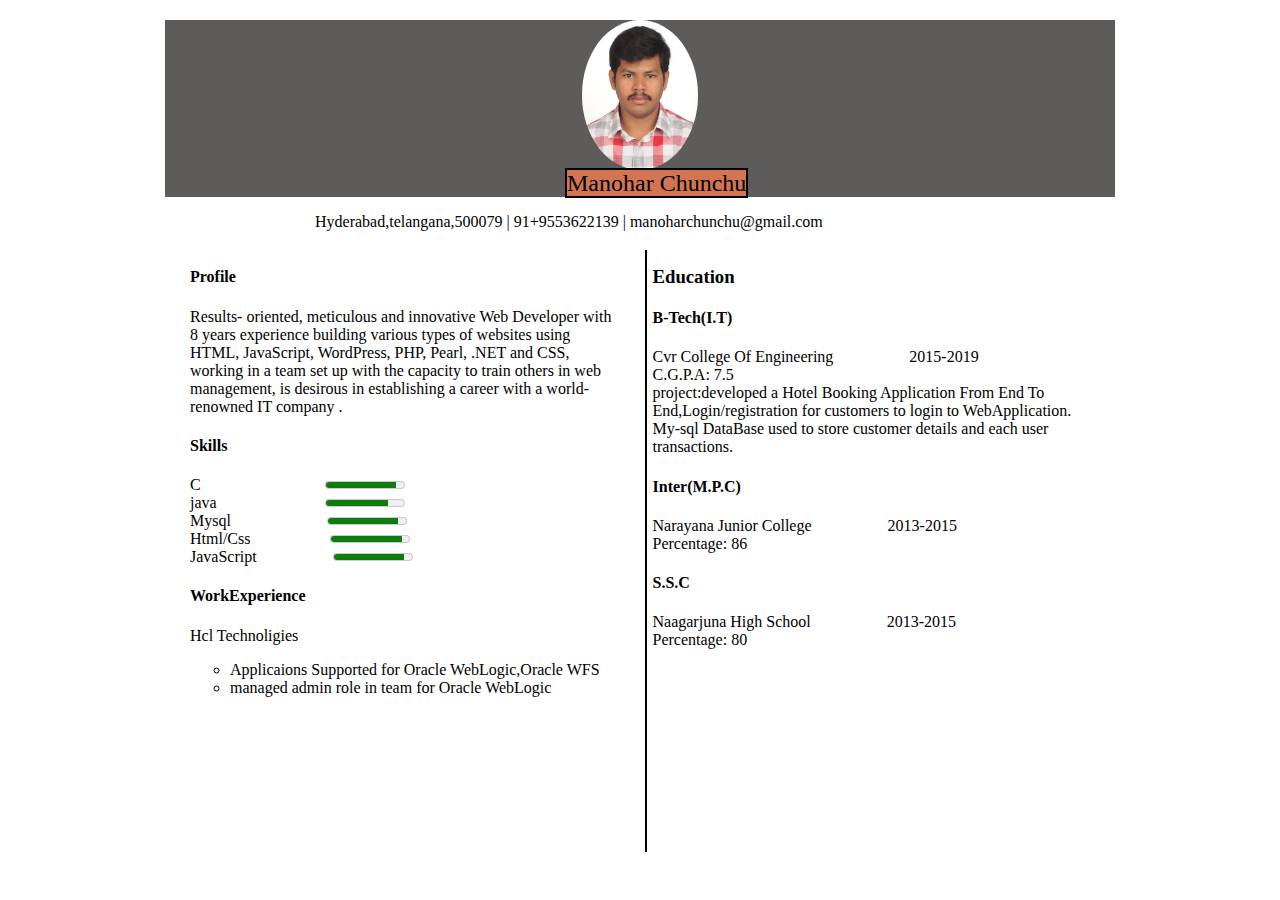
<file: 14-09-20/index.html>
<html>
    <head>
      <title>my-resume</title>
      <link rel="stylesheet" href="style.css">
    </head>
    <body>
        <div class="container">
            <div class="header">
                <div class="hcontent">
                   <center> <img class="photo" src="manohar.jpg" alt="photo"></center>
                   <p class="name">Manohar Chunchu</p>
                </div>
            </div>
          <div class="details">
                <p>Hyderabad,telangana,500079 | 91+9553622139 | manoharchunchu@gmail.com</p>
          </div>
          <div class="qualification">
              <div class="sub">
                  <h4>Profile</h4>
                  <p>Results- oriented, meticulous and innovative Web Developer with 8 years experience building various types of websites using HTML, JavaScript, WordPress, PHP, Pearl, .NET and CSS, working in a team set up with the capacity to train others in web management, is desirous in establishing a career with a world-renowned IT company .</p>
                  <h4>Skills</h4>
                  <p>
                      C &nbsp;&nbsp;&nbsp;&nbsp;&nbsp;&nbsp;&nbsp;&nbsp;&nbsp;&nbsp;&nbsp;&nbsp;&nbsp;&nbsp;&nbsp;&nbsp;&nbsp;&nbsp;&nbsp;&nbsp;&nbsp;&nbsp;&nbsp;&nbsp;&nbsp;&nbsp;&nbsp;&nbsp;&nbsp;&nbsp;<meter id="disk_d" value="0.9">90%</meter><br>
                      java &nbsp;&nbsp;&nbsp;&nbsp;&nbsp;&nbsp;&nbsp;&nbsp;&nbsp;&nbsp;&nbsp;&nbsp;&nbsp;&nbsp;&nbsp;&nbsp;&nbsp;&nbsp;&nbsp;&nbsp;&nbsp;&nbsp;&nbsp;&nbsp;&nbsp;&nbsp;<meter id="disk_d" value="0.8">90%</meter><br>
                      Mysql &nbsp;&nbsp;&nbsp;&nbsp;&nbsp;&nbsp;&nbsp;&nbsp;&nbsp;&nbsp;&nbsp;&nbsp;&nbsp;&nbsp;&nbsp;&nbsp;&nbsp;&nbsp;&nbsp;&nbsp;&nbsp;&nbsp;&nbsp;<meter id="disk_d" value="0.9">90%</meter><br>
                      Html/Css &nbsp;&nbsp;&nbsp;&nbsp;&nbsp;&nbsp;&nbsp;&nbsp;&nbsp;&nbsp;&nbsp;&nbsp;&nbsp;&nbsp;&nbsp;&nbsp;&nbsp;&nbsp;&nbsp;<meter id="disk_d" value="0.9">90%</meter><br>
                      JavaScript &nbsp;&nbsp;&nbsp;&nbsp;&nbsp;&nbsp;&nbsp;&nbsp;&nbsp;&nbsp;&nbsp;&nbsp;&nbsp;&nbsp;&nbsp;&nbsp;&nbsp;&nbsp;<meter id="disk_d" value="0.9">90%</meter>

                  </p>
                  <h4>WorkExperience</h4>
                  <p>Hcl Technoligies<br><ul type="circle"><li>Applicaions Supported for Oracle WebLogic,Oracle WFS</li><li>managed admin role in team for Oracle WebLogic</li></ul></p>
                  <div class="segment"></div>
                </div>
                <div class="sub1">
                    <h3>Education</h4>
                        <h4>B-Tech(I.T)</h4>
                        <p>Cvr College Of Engineering&nbsp;&nbsp;&nbsp;&nbsp;&nbsp;&nbsp;&nbsp;&nbsp;&nbsp;&nbsp;&nbsp;&nbsp;&nbsp;&nbsp;&nbsp;&nbsp;&nbsp;&nbsp;&nbsp;2015-2019<br>
                            C.G.P.A: 7.5<br>
                            project:developed a Hotel Booking Application From End To End,Login/registration for customers to login to WebApplication.<br>
                            My-sql DataBase used to store customer details and each user transactions.

                        </p>
                        <h4>Inter(M.P.C)</h4>
                        <p>Narayana Junior College&nbsp;&nbsp;&nbsp;&nbsp;&nbsp;&nbsp;&nbsp;&nbsp;&nbsp;&nbsp;&nbsp;&nbsp;&nbsp;&nbsp;&nbsp;&nbsp;&nbsp;&nbsp;&nbsp;2013-2015<br>
                            Percentage: 86<br>
                        </p>
                        <h4>S.S.C</h4>
                        <p>Naagarjuna High School&nbsp;&nbsp;&nbsp;&nbsp;&nbsp;&nbsp;&nbsp;&nbsp;&nbsp;&nbsp;&nbsp;&nbsp;&nbsp;&nbsp;&nbsp;&nbsp;&nbsp;&nbsp;&nbsp;2013-2015<br>
                            Percentage: 80<br>
                        </p>
                    
                </div>
            </div>

        </div>
    </body>
</html>
</file>
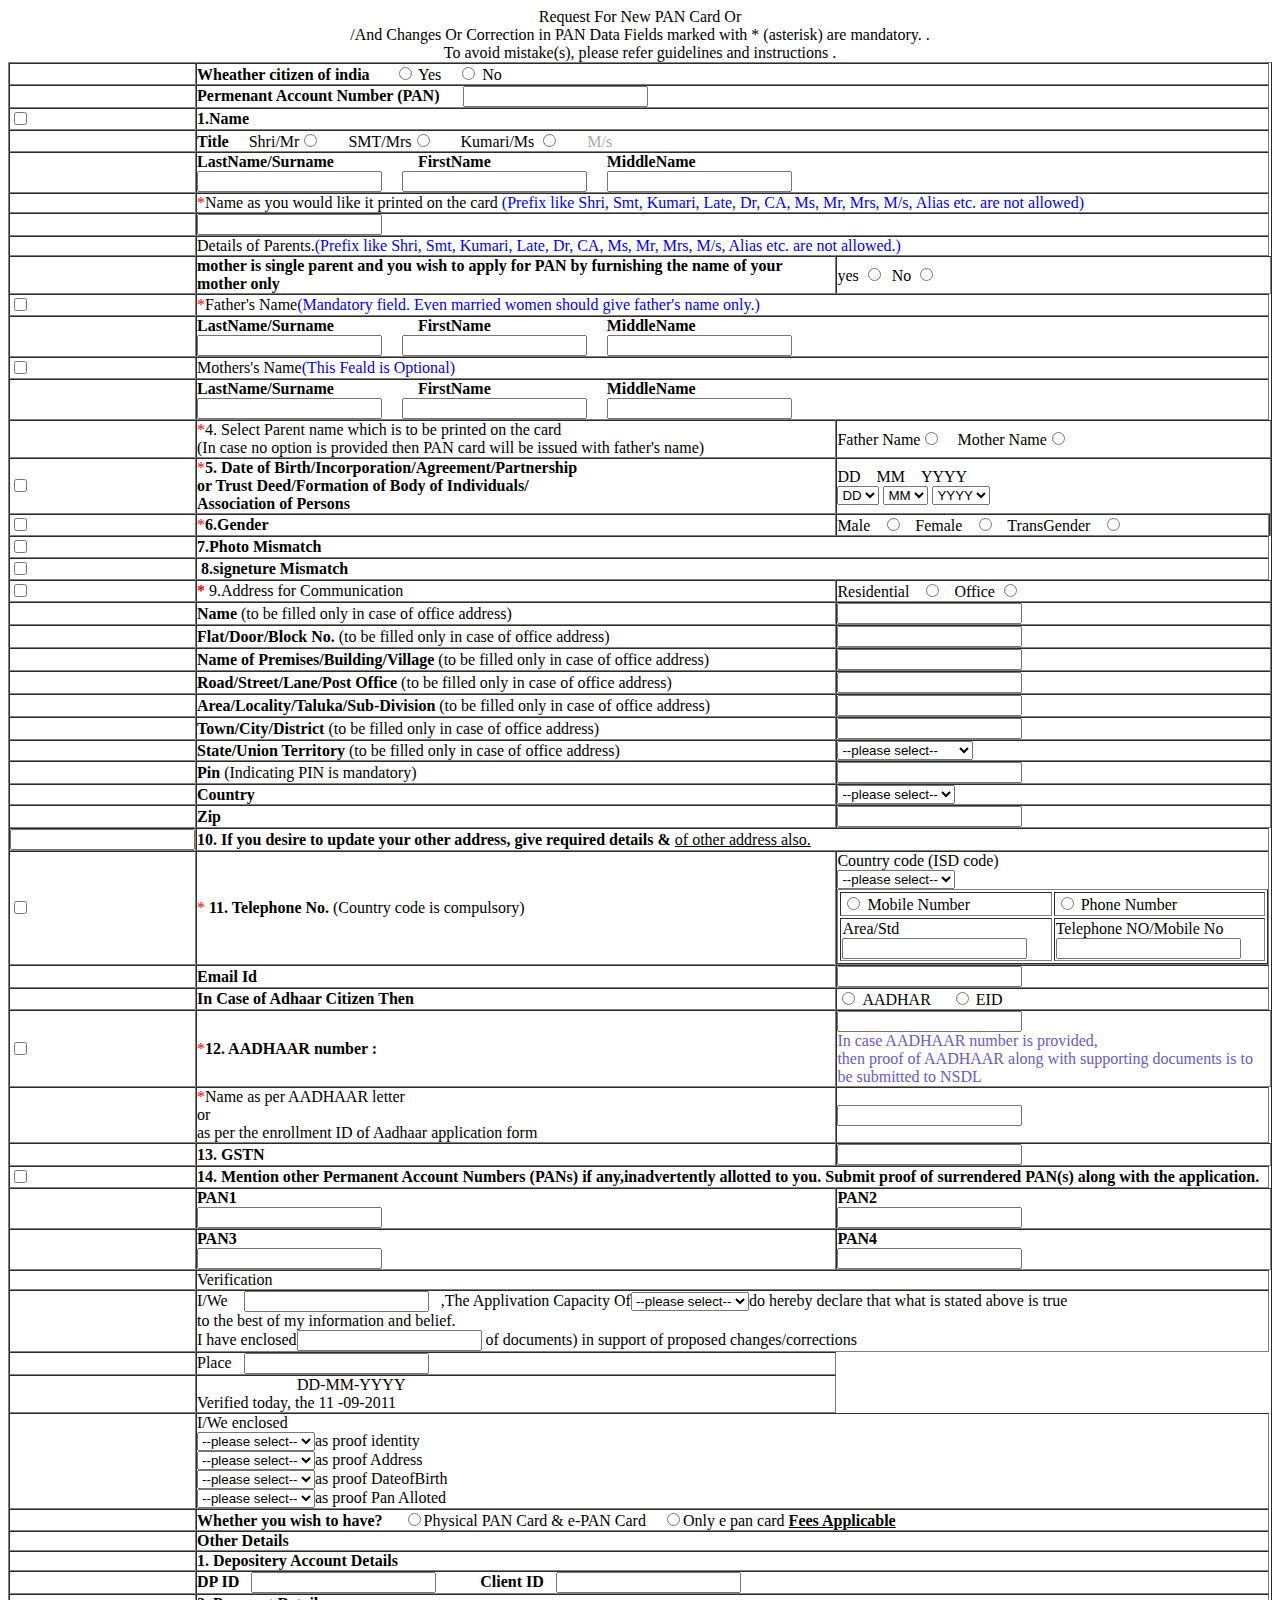
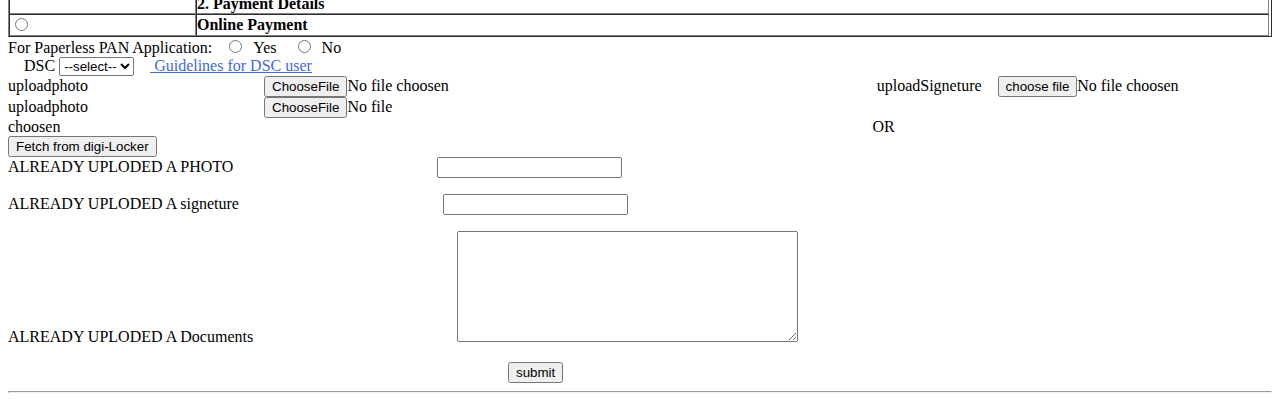
<file: Assignments/11-09-20/index.html>
<!DOCTYPE html>
<html>
    <head>
        <title>Pan-Card-A</title>
    </head>
    <body>
        <center>
        Request For New PAN Card Or<br>/And Changes Or Correction in PAN Data
            Fields marked with * (asterisk) are mandatory. .<br> To avoid mistake(s), please refer guidelines and instructions .
               
        </center>
        <form method="GET">
            <table border="1" cellpadding="0" cellspacing="0" width="100%" >
                <tbody>
                    <tr>
                        <td>&nbsp;</td>
                        <td colspan="2" width="98%"><b>Wheather citizen of india</b>&nbsp;&nbsp;&nbsp;&nbsp;&nbsp;
                            <input type="radio" name="yes" id="yes">
                            <lable for="yes">Yes</lable>&nbsp;&nbsp;&nbsp;
                            <input type="radio" name="yes" id="No">
                            <lable for="No">No</lable>

                        </td>
                    </tr>
                    <tr>
                        <td>&nbsp;</td>
                        <td colspan="2" width="98%"><b>Permenant Account Number (PAN)</b>&nbsp;&nbsp;&nbsp;&nbsp;&nbsp;
                            <input type="text" id="pan-card-no" required>
                        </td>
                    </tr>
                    <tr>
                        <td><input type="checkbox" id="check" required></td>
                        <td colspan="2" width="98%"><b>1.Name</b>
                        </td>
                    </tr>
                    <tr>
                        <td>&nbsp;</td>
                        <td colspan="2" width="98%"><strong>Title</strong>&nbsp;&nbsp;&nbsp;&nbsp;
                            Shri/Mr<input type="radio" name="yes" id="t">
                            &nbsp;&nbsp;&nbsp;&nbsp;&nbsp;
                            SMT/Mrs<input type="radio" name="yes" id="mt">
                            &nbsp;&nbsp;&nbsp;&nbsp;&nbsp;
                            Kumari/Ms <input type="radio" name="yes" id="mt">
                            &nbsp;&nbsp;&nbsp;&nbsp;&nbsp;
                            <font style="color: darkgray;">M/s</font>
                        </td>
                    </tr>
                    <tr>
                        <td>&nbsp;</td>
                        <td colspan="2" width="98%"><strong>LastName/Surname</strong>&nbsp;&nbsp;&nbsp;&nbsp;&nbsp;&nbsp;&nbsp;&nbsp;&nbsp;&nbsp;&nbsp;&nbsp;&nbsp;&nbsp;&nbsp;&nbsp;&nbsp;&nbsp;&nbsp;&nbsp;
                        <strong>FirstName</strong>&nbsp;&nbsp;&nbsp;&nbsp;&nbsp;&nbsp;&nbsp;&nbsp;&nbsp;&nbsp;&nbsp;&nbsp;&nbsp;&nbsp;&nbsp;&nbsp;&nbsp;&nbsp;&nbsp;&nbsp;&nbsp;&nbsp;&nbsp;&nbsp;&nbsp;&nbsp;&nbsp;&nbsp;
                        <strong>MiddleName</strong><br>
                        <input type="text" id="name">&nbsp;&nbsp;&nbsp;&nbsp;
                        <input type="text" id="name">&nbsp;&nbsp;&nbsp;&nbsp;
                        <input type="text" id="name">
                        </td>
                    </tr>
                    <tr>
                        <td>&nbsp;</td>
                        <td colspan="2" width="98%"><spam style="color: red;">*</spam>Name as you would like it printed on the card <span style="color: blue;">(Prefix like Shri, Smt, Kumari, Late, Dr, CA, Ms, Mr, Mrs, M/s, Alias etc. are not allowed)</span></td>
                    </tr>
                    <tr>
                        <td width="2%">&nbsp;</td>
                        <td colspan="2" ><input type="text" id="as" maxlength="100"></td>
                    </tr>
                    <tr>
                        <td>&nbsp;</td>
                        <td colspan="2">Details of Parents.<span style="color: blue;">(Prefix like Shri, Smt, Kumari, Late, Dr, CA, Ms, Mr, Mrs, M/s, Alias etc. are not allowed.)</span></td>
                    </tr>
                    <tr>
                        <td>&nbsp;</td>
                        <td><strong> mother is single parent and you wish to apply for PAN by furnishing the name of your mother only</strong></td>
                        <td colspan="2">yes <input type="radio" >&nbsp;&nbsp;No <input type="radio"></td>
                    </tr>
                    <tr>
                        <td><input type="checkbox"></td>
                        <td colspan="2" width="98%"><spam style="color: red;">*</spam>Father's Name<spam style="color: blue;">(Mandatory field. Even married women should give father's name only.)</spam></td>
                    </tr>
                    <tr>
                        <td>&nbsp;</td>
                        <td colspan="2" width="98%"><strong>LastName/Surname</strong>&nbsp;&nbsp;&nbsp;&nbsp;&nbsp;&nbsp;&nbsp;&nbsp;&nbsp;&nbsp;&nbsp;&nbsp;&nbsp;&nbsp;&nbsp;&nbsp;&nbsp;&nbsp;&nbsp;&nbsp;
                        <strong>FirstName</strong>&nbsp;&nbsp;&nbsp;&nbsp;&nbsp;&nbsp;&nbsp;&nbsp;&nbsp;&nbsp;&nbsp;&nbsp;&nbsp;&nbsp;&nbsp;&nbsp;&nbsp;&nbsp;&nbsp;&nbsp;&nbsp;&nbsp;&nbsp;&nbsp;&nbsp;&nbsp;&nbsp;&nbsp;
                        <strong>MiddleName</strong><br>
                        <input type="text" id="name">&nbsp;&nbsp;&nbsp;&nbsp;
                        <input type="text" id="name">&nbsp;&nbsp;&nbsp;&nbsp;
                        <input type="text" id="name">
                        </td>
                    </tr>
                    <tr>
                        <td><input type="checkbox"></td>
                        <td colspan="2" width="98%">Mothers's Name<spam style="color: blue;">(This Feald is Optional)</spam></td>
                    </tr>
                    <tr>
                        <td>&nbsp;</td>
                        <td colspan="2" width="98%"><strong>LastName/Surname</strong>&nbsp;&nbsp;&nbsp;&nbsp;&nbsp;&nbsp;&nbsp;&nbsp;&nbsp;&nbsp;&nbsp;&nbsp;&nbsp;&nbsp;&nbsp;&nbsp;&nbsp;&nbsp;&nbsp;&nbsp;
                        <strong>FirstName</strong>&nbsp;&nbsp;&nbsp;&nbsp;&nbsp;&nbsp;&nbsp;&nbsp;&nbsp;&nbsp;&nbsp;&nbsp;&nbsp;&nbsp;&nbsp;&nbsp;&nbsp;&nbsp;&nbsp;&nbsp;&nbsp;&nbsp;&nbsp;&nbsp;&nbsp;&nbsp;&nbsp;&nbsp;
                        <strong>MiddleName</strong><br>
                        <input type="text" id="name">&nbsp;&nbsp;&nbsp;&nbsp;
                        <input type="text" id="name">&nbsp;&nbsp;&nbsp;&nbsp;
                        <input type="text" id="name">
                        </td>
                    </tr>
                    <tr>
                        <td>&nbsp;</td>
                        <td><spam style="color: red;">*</spam>4. Select Parent name which is to be printed on the card<br>
                            <spam>(In case no option is provided then PAN card will be issued with father's name)</spam></td>
                        <td colspan="2" width=98%>Father Name<input type="radio">&nbsp;&nbsp;&nbsp;&nbsp;Mother Name<input type="radio"></td>
                    </tr>
                    <tr>
                        <td><input type="checkbox"></td>
                        <td><spam style="color:red">*</spam><strong>5. Date of Birth/Incorporation/Agreement/Partnership<br>
                            or Trust Deed/Formation of Body of Individuals/<br>
                            Association of Persons</strong></td>
                        <td colspan="2" width="98%">DD&nbsp;&nbsp;&nbsp;&nbsp;MM&nbsp;&nbsp;&nbsp;&nbsp;YYYY<br>
                            <select name="date">
                               <option val ue="DD" selected>DD</option>
                               <option val ue="1">1</option>
                               <option val ue="2">2</option>
                               <option val ue="3">3</option>
                               <option val ue="4">4</option>
                               <option val ue="5">5</option>
                               <option val ue="6">6</option>
                            </select>
                            <select name="month">
                                <option val ue="MM" selected>MM</option>
                                <option val ue="1">1</option>
                                <option val ue="2">2</option>
                                <option val ue="3">3</option>
                                <option val ue="4">4</option>
                                <option val ue="5">5</option>
                                <option val ue="6">6</option>
                             </select>
                             <select name="year">
                                <option val ue="YYYY" selected>YYYY</option>
                                <option val ue="1998">1998</option>
                                <option val ue="1999">1999</option>
                                <option val ue="2000">2000</option>
                                <option val ue="2001">2001</option>
                                <option val ue="2002">2002</option>
                                <option val ue="2003">2003</option>
                             </select>
                        </td>
                    </tr>
                    <tr>
                        <td><input type="checkbox"></td>
                        <td><span style="color: red;">*</span><strong>6.Gender</strong></td>
                        <td>Male&nbsp;&nbsp;&nbsp;<input type="radio">&nbsp;&nbsp;&nbsp;Female&nbsp;&nbsp;&nbsp;<input type="radio">&nbsp;&nbsp;&nbsp;TransGender&nbsp;&nbsp;&nbsp;<input type="radio"></td>
                        <td colspan="2" width="98%"></td>
                    </tr>
                    <tr>
                        <td><input type="checkbox"></td>
                        <td colspan="2"><strong>7.Photo Mismatch</strong></td>
                    </tr>
                    <tr>
                        <td><input type="checkbox"></td>
                        <td colspan="2" width="100%"><strong>&nbsp;8.signeture Mismatch</strong></td>
                    </tr>
                    <tr>
                        <td><input type="checkbox"></td>
                        <td><strong style="color: red;">*</strong> 9.Address for Communication</td>
                        <td colspan="2" >Residential&nbsp;&nbsp;&nbsp;<input type="radio">&nbsp;&nbsp;&nbsp;Office&nbsp;<input type="radio"></td>
                    </tr>
                    <tr>
                        <td>&nbsp;</td>
                        <td><strong>Name</strong>  (to be filled only in case of office address)</td>
                        <td colspan="2"><input type="text"></td>
                    </tr>
                    <tr>
                        <td>&nbsp;</td>
                        <td><strong>Flat/Door/Block No.</strong>  (to be filled only in case of office address)</td>
                        <td colspan="2"><input type="text"></td>
                    </tr>
                    <tr>
                        <td>&nbsp;</td>
                        <td><strong>Name of Premises/Building/Village</strong>  (to be filled only in case of office address)</td>
                        <td colspan="2"><input type="text"></td>
                    </tr>
                    <tr>
                        <td>&nbsp;</td>
                        <td><strong>Road/Street/Lane/Post Office</strong>  (to be filled only in case of office address)</td>
                        <td colspan="2"><input type="text"></td>
                    </tr>
                    <tr>
                        <td>&nbsp;</td>
                        <td><strong>Area/Locality/Taluka/Sub-Division</strong>  (to be filled only in case of office address)</td>
                        <td colspan="2"><input type="text"></td>
                    </tr>
                    <tr>
                        <td>&nbsp;</td>
                        <td><strong>Town/City/District</strong>  (to be filled only in case of office address)</td>
                        <td colspan="2"><input type="text"></td>
                    </tr>
                    <tr>
                        <td>&nbsp;</td>
                        <td><strong>State/Union Territory</strong>  (to be filled only in case of office address)</td>
                        <td colspan="2"><select name="state">
                            <option val ue="DD" selected>--please select--</option>
                            <option val ue="1">Arunachel Pradesh</option>
                            <option val ue="2">Assam</option>
                            <option val ue="3">Goa</option>
                            <option val ue="4">Yanam</option>
                         </select></td>
                    </tr>
                    <tr>
                        <td>&nbsp;</td>
                        <td><strong>Pin</strong> (Indicating PIN is mandatory)</td>
                        <td colspan="2"><input type="text"></td>
                    </tr>
                    <tr>
                        <td>&nbsp;</td>
                        <td><strong>Country</strong></td>
                        <td colspan="2">
                            <select name="country">
                                <option val ue="DD" selected>--please select--</option>
                                <option val ue="1">india</option>
                                <option val ue="2">uae</option>
                                <option val ue="3">sri lanka</option>
                                <option val ue="4">Bangladesh</option>
                             </select>
                        </td>
                    </tr>
                    <tr>
                        <td>&nbsp;</td>
                        <td><strong>Zip</strong></td>
                        <td colspan="2"><input type="text"></td>
                    </tr>
                    <tr>
                        <td><input type="checkbox>"</td>
                        
                        <td colspan="2" width="100%"><strong>10. If you desire to update your other address, give required details &</strong> <u>of other address also.</u></td>
                        </tr>
                    <tr>
                        <td><input type="checkbox"></td>
                        <td><span style="color: red;">*</span> <b>11. Telephone No.</b>
                            (Country code is compulsory)</td>
                        <td>Country code (ISD code)<br>
                            <select name="country code">
                                <option val ue="DD" selected>--please select--</option>
                                <option val ue="1">91</option>
                                <option val ue="2">00</option>
                                <option val ue="3">111</option>
                                <option val ue="4">123</option>
                             </select>
                             <table border="1" width="100%">
                                 <tr>
                                     <td><input type="radio">&nbsp;Mobile Number</td>
                                     <td><input type="radio">&nbsp;Phone Number</td>
                                 </tr>
                                 <tr>
                                     <td>Area/Std<br><input type="text"></td>
                                     <td>Telephone NO/Mobile No<br><input type="text"></td>
                                 </tr>
                             </table>
                        </td>
                    </tr>
                    <tr>
                        <td>&nbsp;</td>
                        <td><strong>Email Id</strong></td>
                        <td><input type="email"></td>
                    </tr>
                    <tr>
                        <td>&nbsp;</td>
                        <td><strong>In Case of Adhaar Citizen Then</strong></td>
                        <td><input type="radio">&nbsp;AADHAR &nbsp;&nbsp;&nbsp;&nbsp;<input type="radio">&nbsp;EID</td>
                    </tr>
                    <tr>
                        <td><input type="checkbox"></td>
                        <td><span style="color: red;">*</span><strong>12. AADHAAR number :</strong></td>
                        <td colspan="2" width="100%"><input type="text"><br><spam style="color: slateblue;">In case AADHAAR number is provided,</spam><br><spam style="color: slateblue;">then proof of AADHAAR along with supporting documents is to be submitted to NSDL</spam></td>
                    </tr>
                    <tr>
                        <td>&nbsp;</td>
                        <td><span style="color: red;">*</span>Name as per AADHAAR letter<br>
                            or<br>
                            as per the enrollment ID of Aadhaar application form</td>
                        <td><input type="text"></td>
                    </tr>
                    <tr>
                        <td>&nbsp;</td>
                        <td><strong>13. GSTN</strong></td>
                        <td colspan="2"><input type="text"></td>
                    </tr>
                    <tr>
                        <td><input type="checkbox"></td>
                        <td colspan="2"><strong>14. Mention other Permanent Account Numbers (PANs) if any,inadvertently allotted to you. Submit proof of surrendered PAN(s) along with the application.</strong></td>
                    </tr>
                    <tr>
                        <td>&nbsp;</td>
                        <td><strong>PAN1</strong><br><input type="text"></td>
                        <td colspan="2"><strong>PAN2</strong><br><input type="text"></td>
                    </tr>
                    <tr>
                        <td>&nbsp;</td>
                        <td><strong>PAN3</strong><br><input type="text"></td>
                        <td colspan="2"><strong>PAN4</strong><br><input type="text"></td>
                    </tr>
                    <tr>
                        <td>&nbsp;</td>
                        <td colspan="2">Verification</td>
                    </tr>
                    <tr>
                        <td>&nbsp;</td>
                        <td colspan="2">I/We&nbsp;&nbsp;&nbsp;&nbsp;<input type="text">&nbsp;&nbsp;&nbsp;,The Applivation Capacity Of<select name="type">
                            <option value="--please select--" selected>--please select--</option>
                        </select>do hereby declare that what is stated above is true<br>to the best of my information and belief.<br>
                        I have enclosed<input type="text"> of documents) in support of proposed changes/corrections
                        </td>
                    </tr>
                    <tr>
                        <td>&nbsp;</td>
                        <td>Place&nbsp;&nbsp;&nbsp;<input type="text">
                            </td>
                    </tr>
                    <tr>
                        <td>&nbsp;</td>
                        <td>&nbsp;&nbsp;&nbsp;&nbsp;&nbsp;&nbsp;&nbsp;&nbsp;&nbsp;&nbsp;&nbsp;&nbsp;&nbsp;&nbsp;&nbsp;&nbsp;&nbsp;&nbsp;&nbsp;&nbsp;&nbsp;&nbsp;&nbsp;&nbsp;&nbsp;DD-MM-YYYY<br>
                            Verified today, the	11 -09-2011
                            </td>
                    </tr>
                    <tr>
                        <td>&nbsp;</td>
                        <td colspan="2">I/We enclosed <br>
                            <select name="type">
                                <option value="--please select--" selected>--please select--</option></select>as proof identity<br>
                                
                                <select name="type">
                                    <option value="--please select--" selected>--please select--</option></select>as proof Address<br>
                                
                                    <select name="type">
                                        <option value="--please select--" selected>--please select--</option> </select>as proof DateofBirth<br>
                                   
                                            <select name="type">
                                            <option value="--please select--" selected>--please select--</option></select>as proof Pan Alloted<br>
                                        
                        </td>
                    </tr>
                    <tr>
                        <td>&nbsp;</td>
                        <td colspan="2"><strong>Whether you wish to have? </strong>&nbsp;&nbsp;&nbsp;&nbsp;<input type="radio">Physical PAN Card & e-PAN Card&nbsp;&nbsp;&nbsp;&nbsp;<input type="radio">Only e pan card <strong><u>Fees Applicable</u></strong> </td>
                    </tr>
                    <tr>
                        <td></td>
                        <td colspan="2"><b>Other Details</b></td>
                    </tr>
                    <tr>
                        <td></td>
                        <td colspan="2"><b>1. Depositery Account Details</b></td>
                    </tr>
                    <tr>
                        <td>

                        </td>
                        <td colspan="2"><strong>DP ID</strong>&nbsp;&nbsp;&nbsp;<input type="text">&nbsp;&nbsp;&nbsp;&nbsp;&nbsp;&nbsp;&nbsp;&nbsp;&nbsp;&nbsp; <strong>Client ID</strong>&nbsp;&nbsp;&nbsp;<input type="text"></td>
                    </tr>
                    <tr>
                        <td></td>
                        <td colspan="2"><b>2. Payment Details</b></td>
                    </tr>
                    <tr>
                        <td><input type="radio"></td>
                        <td colspan="2"><b>Online Payment</b></td>
                    </tr>

                </tbody>
            </table>
            For Paperless PAN Application: &nbsp;&nbsp;<input type="radio">&nbsp;&nbsp;Yes&nbsp;&nbsp;&nbsp;&nbsp;<input type="radio">&nbsp;&nbsp;No<br>
            &nbsp;&nbsp;&nbsp;&nbsp;DSC&nbsp;<select name="type">
                <option value="--select--" selected>--select--</option></select>&nbsp;&nbsp;&nbsp;&nbsp;<u style="color: royalblue;"> Guidelines for DSC user</u>
                <br>uploadphoto&nbsp;&nbsp;&nbsp;&nbsp;&nbsp;&nbsp;&nbsp;&nbsp;&nbsp;&nbsp;&nbsp;&nbsp;&nbsp;&nbsp;&nbsp;&nbsp;&nbsp;&nbsp;&nbsp;&nbsp;&nbsp;&nbsp;&nbsp;&nbsp;&nbsp;&nbsp;&nbsp;&nbsp;&nbsp;&nbsp;&nbsp;&nbsp;&nbsp;&nbsp;&nbsp;&nbsp;&nbsp;&nbsp;&nbsp;&nbsp;&nbsp;&nbsp;&nbsp;&nbsp;<input type="button" value="ChooseFile">No file choosen&nbsp;&nbsp;&nbsp;&nbsp;&nbsp;&nbsp;&nbsp;&nbsp;&nbsp;&nbsp;&nbsp;&nbsp;&nbsp;&nbsp;&nbsp;&nbsp;&nbsp;&nbsp;&nbsp;&nbsp;&nbsp;&nbsp;&nbsp;&nbsp;&nbsp;&nbsp;&nbsp;&nbsp;&nbsp;&nbsp;&nbsp;&nbsp;&nbsp;&nbsp;&nbsp;&nbsp;&nbsp;&nbsp;&nbsp;&nbsp;&nbsp;&nbsp;&nbsp;&nbsp;&nbsp;&nbsp;&nbsp;&nbsp;&nbsp;&nbsp;&nbsp;&nbsp;&nbsp;&nbsp;&nbsp;&nbsp;&nbsp;&nbsp;&nbsp;&nbsp;&nbsp;&nbsp;&nbsp;&nbsp;&nbsp;&nbsp;&nbsp;&nbsp;&nbsp;&nbsp;&nbsp;&nbsp;&nbsp;&nbsp;&nbsp;&nbsp;&nbsp;&nbsp;&nbsp;&nbsp;&nbsp;&nbsp;&nbsp;&nbsp;&nbsp;&nbsp;&nbsp;&nbsp;&nbsp;&nbsp;&nbsp;&nbsp;&nbsp;&nbsp;&nbsp;&nbsp;&nbsp;&nbsp;&nbsp;&nbsp;&nbsp;&nbsp;&nbsp;&nbsp;&nbsp;&nbsp;&nbsp;uploadSigneture&nbsp;&nbsp;&nbsp;&nbsp;<input type="button" value="choose file">No file choosen
                <br>uploadphoto&nbsp;&nbsp;&nbsp;&nbsp;&nbsp;&nbsp;&nbsp;&nbsp;&nbsp;&nbsp;&nbsp;&nbsp;&nbsp;&nbsp;&nbsp;&nbsp;&nbsp;&nbsp;&nbsp;&nbsp;&nbsp;&nbsp;&nbsp;&nbsp;&nbsp;&nbsp;&nbsp;&nbsp;&nbsp;&nbsp;&nbsp;&nbsp;&nbsp;&nbsp;&nbsp;&nbsp;&nbsp;&nbsp;&nbsp;&nbsp;&nbsp;&nbsp;&nbsp;&nbsp;<input type="button" value="ChooseFile">No file choosen&nbsp;&nbsp;&nbsp;&nbsp;&nbsp;&nbsp;&nbsp;&nbsp;&nbsp;&nbsp;&nbsp;&nbsp;&nbsp;&nbsp;&nbsp;&nbsp;&nbsp;&nbsp;&nbsp;&nbsp;&nbsp;&nbsp;&nbsp;&nbsp;&nbsp;&nbsp;&nbsp;&nbsp;&nbsp;&nbsp;&nbsp;&nbsp;&nbsp;&nbsp;&nbsp;&nbsp;&nbsp;&nbsp;&nbsp;&nbsp;&nbsp;&nbsp;&nbsp;&nbsp;&nbsp;&nbsp;&nbsp;&nbsp;&nbsp;&nbsp;&nbsp;&nbsp;&nbsp;&nbsp;&nbsp;&nbsp;&nbsp;&nbsp;&nbsp;&nbsp;&nbsp;&nbsp;&nbsp;&nbsp;&nbsp;&nbsp;&nbsp;&nbsp;&nbsp;&nbsp;&nbsp;&nbsp;&nbsp;&nbsp;&nbsp;&nbsp;&nbsp;&nbsp;&nbsp;&nbsp;&nbsp;&nbsp;&nbsp;&nbsp;&nbsp;&nbsp;&nbsp;&nbsp;&nbsp;&nbsp;&nbsp;&nbsp;&nbsp;&nbsp;&nbsp;&nbsp;&nbsp;&nbsp;&nbsp;&nbsp;&nbsp;&nbsp;&nbsp;&nbsp;&nbsp;&nbsp;&nbsp;&nbsp;&nbsp;&nbsp;&nbsp;&nbsp;&nbsp;&nbsp;&nbsp;&nbsp;&nbsp;&nbsp;&nbsp;&nbsp;&nbsp;&nbsp;&nbsp;&nbsp;&nbsp;&nbsp;&nbsp;&nbsp;&nbsp;&nbsp;&nbsp;&nbsp;&nbsp;&nbsp;&nbsp;&nbsp;&nbsp;&nbsp;&nbsp;&nbsp;&nbsp;&nbsp;&nbsp;&nbsp;&nbsp;&nbsp;&nbsp;&nbsp;&nbsp;&nbsp;&nbsp;&nbsp;&nbsp;&nbsp;&nbsp;&nbsp;&nbsp;&nbsp;&nbsp;&nbsp;&nbsp;&nbsp;&nbsp;&nbsp;&nbsp;&nbsp;&nbsp;&nbsp;&nbsp;&nbsp;&nbsp;&nbsp;&nbsp;&nbsp;&nbsp;&nbsp;&nbsp;&nbsp;&nbsp;&nbsp;&nbsp;&nbsp;&nbsp;&nbsp;&nbsp;&nbsp;&nbsp;&nbsp;&nbsp;&nbsp;&nbsp;&nbsp;&nbsp;&nbsp;&nbsp;&nbsp;&nbsp;&nbsp;&nbsp;&nbsp;&nbsp;&nbsp;&nbsp;OR
                <br>
                <input type="button" value="Fetch from digi-Locker">
                <br>
                ALREADY UPLODED A PHOTO &nbsp;&nbsp;&nbsp;&nbsp;&nbsp;&nbsp;&nbsp;&nbsp;&nbsp;&nbsp;&nbsp;&nbsp;&nbsp;&nbsp;&nbsp;&nbsp;&nbsp;&nbsp;&nbsp;&nbsp;&nbsp;&nbsp;&nbsp;&nbsp;&nbsp;&nbsp;&nbsp;&nbsp;&nbsp;&nbsp;&nbsp;&nbsp;&nbsp;&nbsp;&nbsp;&nbsp;&nbsp;&nbsp;&nbsp;&nbsp;&nbsp;&nbsp;&nbsp;&nbsp;&nbsp;&nbsp;&nbsp;&nbsp;&nbsp;&nbsp;<input type="text">
                <br><p></p>
                ALREADY UPLODED A signeture &nbsp;&nbsp;&nbsp;&nbsp;&nbsp;&nbsp;&nbsp;&nbsp;&nbsp;&nbsp;&nbsp;&nbsp;&nbsp;&nbsp;&nbsp;&nbsp;&nbsp;&nbsp;&nbsp;&nbsp;&nbsp;&nbsp;&nbsp;&nbsp;&nbsp;&nbsp;&nbsp;&nbsp;&nbsp;&nbsp;&nbsp;&nbsp;&nbsp;&nbsp;&nbsp;&nbsp;&nbsp;&nbsp;&nbsp;&nbsp;&nbsp;&nbsp;&nbsp;&nbsp;&nbsp;&nbsp;&nbsp;&nbsp;&nbsp;&nbsp;<input type="text">
                <br><p></p>
                ALREADY UPLODED A Documents &nbsp;&nbsp;&nbsp;&nbsp;&nbsp;&nbsp;&nbsp;&nbsp;&nbsp;&nbsp;&nbsp;&nbsp;&nbsp;&nbsp;&nbsp;&nbsp;&nbsp;&nbsp;&nbsp;&nbsp;&nbsp;&nbsp;&nbsp;&nbsp;&nbsp;&nbsp;&nbsp;&nbsp;&nbsp;&nbsp;&nbsp;&nbsp;&nbsp;&nbsp;&nbsp;&nbsp;&nbsp;&nbsp;&nbsp;&nbsp;&nbsp;&nbsp;&nbsp;&nbsp;&nbsp;&nbsp;&nbsp;&nbsp;&nbsp;&nbsp;<textarea rows="7" cols="40" id="DOC_FILE_NAME_STATE" name="DOC_FILE_NAME_STATE" readonly="readOnly"></textarea>
                <br><p></p>

                &nbsp;&nbsp;&nbsp;&nbsp;&nbsp;&nbsp;&nbsp;&nbsp;&nbsp;&nbsp;&nbsp;&nbsp;&nbsp;&nbsp;&nbsp;&nbsp;&nbsp;&nbsp;&nbsp;&nbsp;&nbsp;&nbsp;&nbsp;&nbsp;&nbsp;&nbsp;&nbsp;&nbsp;&nbsp;&nbsp;&nbsp;&nbsp;&nbsp;&nbsp;&nbsp;&nbsp;&nbsp;&nbsp;&nbsp;&nbsp;&nbsp;&nbsp;&nbsp;&nbsp;&nbsp;&nbsp;&nbsp;&nbsp;&nbsp;&nbsp;&nbsp;&nbsp;&nbsp;&nbsp;&nbsp;&nbsp;&nbsp;&nbsp;&nbsp;&nbsp;&nbsp;&nbsp;&nbsp;&nbsp;&nbsp;&nbsp;&nbsp;&nbsp;&nbsp;&nbsp;&nbsp;&nbsp;&nbsp;&nbsp;&nbsp;&nbsp;&nbsp;&nbsp;&nbsp;&nbsp;&nbsp;&nbsp;&nbsp;&nbsp;&nbsp;&nbsp;&nbsp;&nbsp;&nbsp;&nbsp;&nbsp;&nbsp;&nbsp;&nbsp;&nbsp;&nbsp;&nbsp;&nbsp;&nbsp;&nbsp;&nbsp;&nbsp;&nbsp;&nbsp;&nbsp;&nbsp;&nbsp;&nbsp;&nbsp;&nbsp;&nbsp;&nbsp;&nbsp;&nbsp;&nbsp;&nbsp;&nbsp;&nbsp;&nbsp;&nbsp;&nbsp;&nbsp;&nbsp;&nbsp;&nbsp;<input type="submit" value="submit">
            </form>
            <hr>

    </body>
</html>
</file>
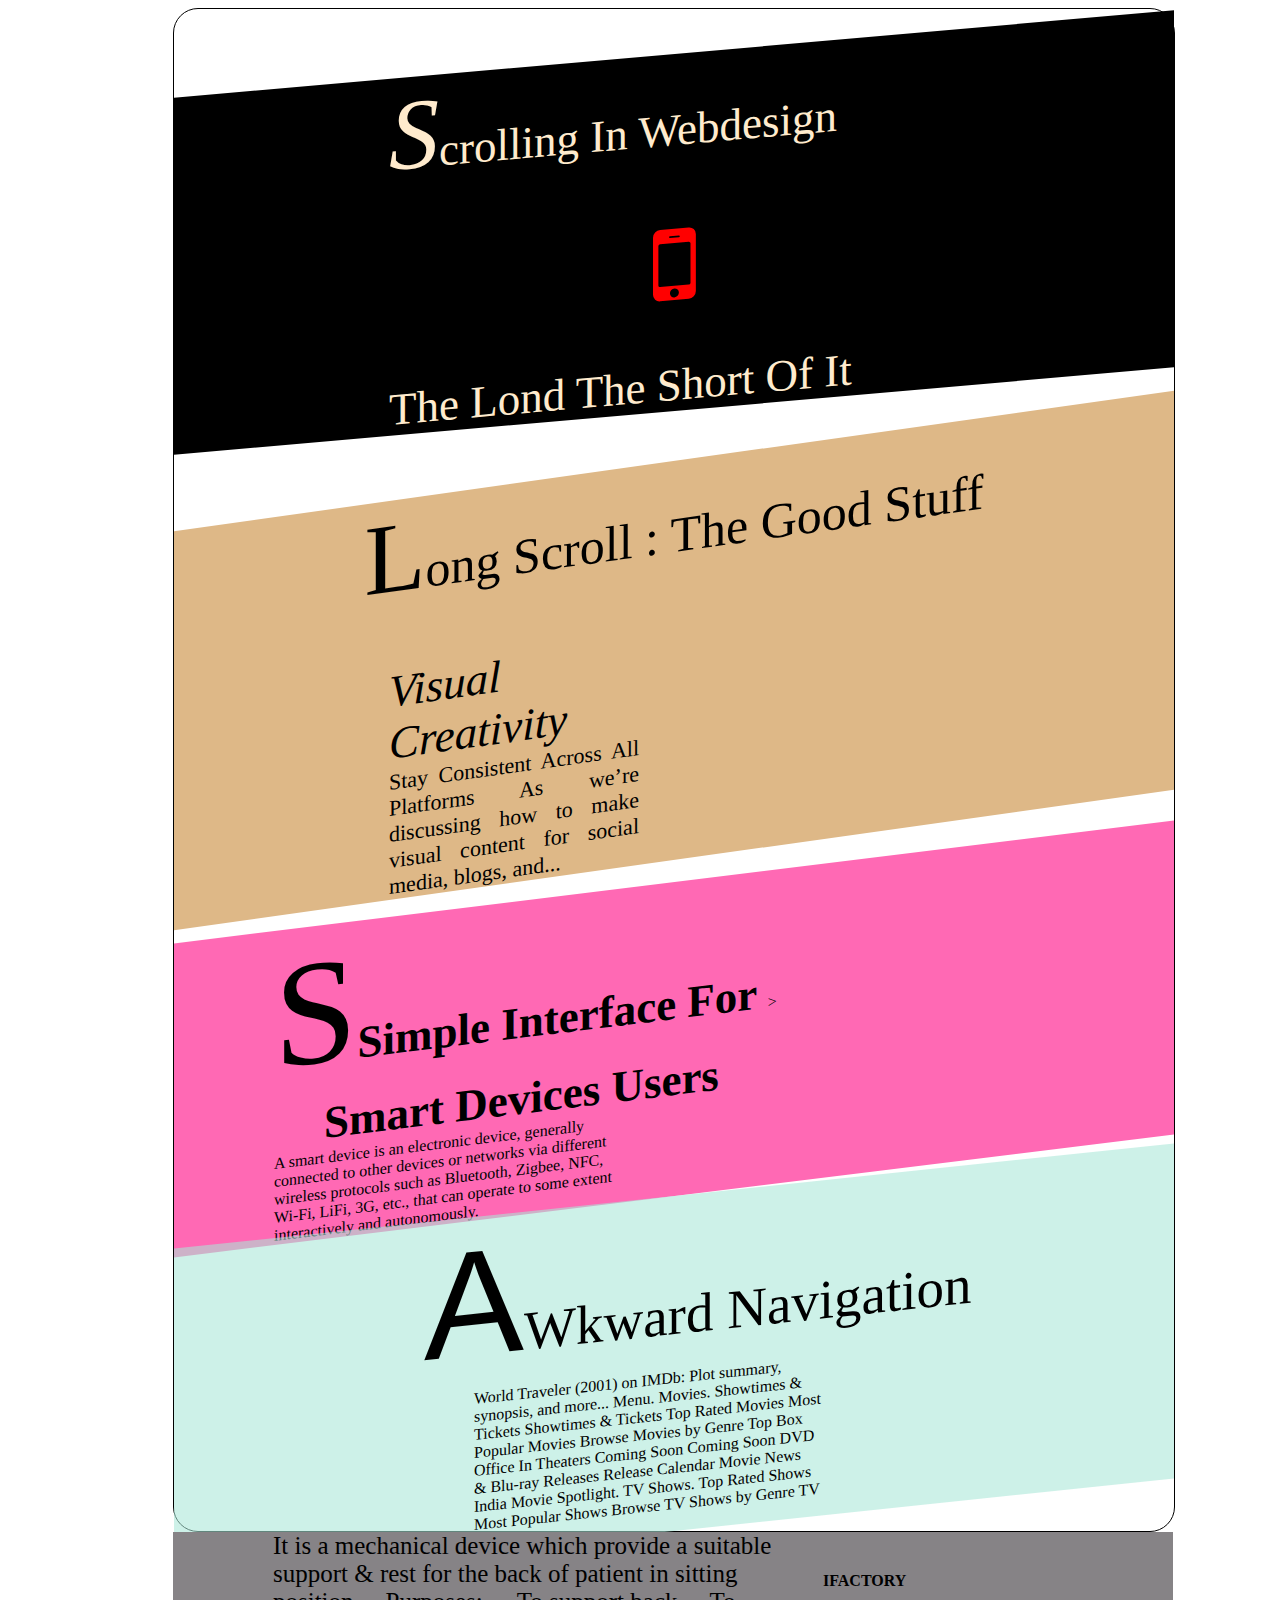
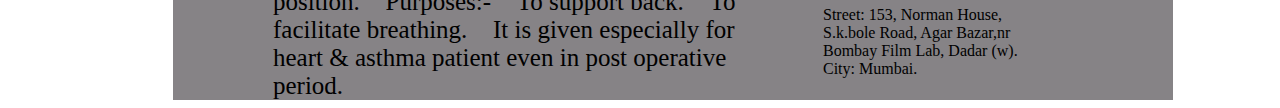
<file: Assignments/15-09-20/index.html>
<html>
    <head>
        <link rel="stylesheet" href="https://cdnjs.cloudflare.com/ajax/libs/font-awesome/4.7.0/css/font-awesome.min.css">
        <link rel="stylesheet" href="style.css">
        <style>
            .container {
                width: 1000px;
               margin-left: 165px;
                border-radius: 25px;
                border: 1px solid black;
                height: auto;
            }
            .part1 {
                background-color: black;
                transform: skewY(-5deg);
                
                
            }
            .p1,.p2 {
                margin-left: 215px;
                font-size: 45px;
                color: blanchedalmond;
            }
            .first {
                font-style: italic;
                font-size: 100px;
            }
            
        </style>
    </head>
    <body>
        <div class="container">
            <div class="part1">
                <p class="p1">
                    <span class="first">S</span>crolling In Webdesign
                </p>
                <center><i class="fa fa-mobile" aria-hidden="true" style="color: red; font-size: 100px;"></i></center>
                <p class="p2">The Lond The Short Of It</p>
            </div>
            <div class="part2">
                <p class="p21" style="text-align: center;"><span style="font-family: cursive; font-size: 100px;">L</span>ong Scroll : The Good Stuff</p>
                <p class="p22"><span style="font-size: 45px;font-style: oblique;">Visual Creativity</span><br>Stay Consistent Across All Platforms As we’re discussing how to make visual content for social media, blogs, and...</p>
            </div>
            <div class="part3">
                <span style="font-family: fantasy;  font-size: 150px; margin-left: 100px;">S</span><b style="font-size: 45px;">Simple Interface For </b>><br>
                <b style="margin-left: 150px;font-size: 45px;">Smart Devices Users</b>
                <div class="subpart3" style="margin-left: 100px; width: 35%;">
                    A smart device is an electronic device, generally connected to other devices or networks via different wireless protocols such as Bluetooth, Zigbee, NFC, Wi-Fi, LiFi, 3G, etc., that can operate to some extent interactively and autonomously. 
                </div>
            </div>
            <div class="part4">
                <span style="font-family: Impact, Haettenschweiler, 'Arial Narrow Bold', sans-serif;font-size: 150px;margin-left: 25%;">A</span><span style="font-size: 55px;">Wkward Navigation</span>
                <div style="margin-left: 300px; width: 35%;">
                    World Traveler (2001) on IMDb: Plot summary, synopsis, and more... Menu. Movies. Showtimes & Tickets Showtimes & Tickets Top Rated Movies Most Popular Movies Browse Movies by Genre Top Box Office In Theaters Coming Soon Coming Soon DVD & Blu-ray Releases Release Calendar Movie News India Movie Spotlight. TV Shows. Top Rated Shows Most Popular Shows Browse TV Shows by Genre TV News …
                </div>
            </div>

        </div>
        <div class="last">
            <div class="l1">
                It is a mechanical device which provide a suitable support & rest for the back of patient in sitting position. Purposes:- To support back. To facilitate breathing. It is given especially for heart & asthma patient even in post operative period.
            </div>
            <div class="l2" style="width: 20%; margin-left: 500px;">
                <b>IFACTORY</b>
                <p>Street: 153, Norman House, S.k.bole Road, Agar Bazar,nr Bombay Film Lab, Dadar (w). City: Mumbai. </p>
            </div>
        
        </div>

    </body>
    
</html>
</file>
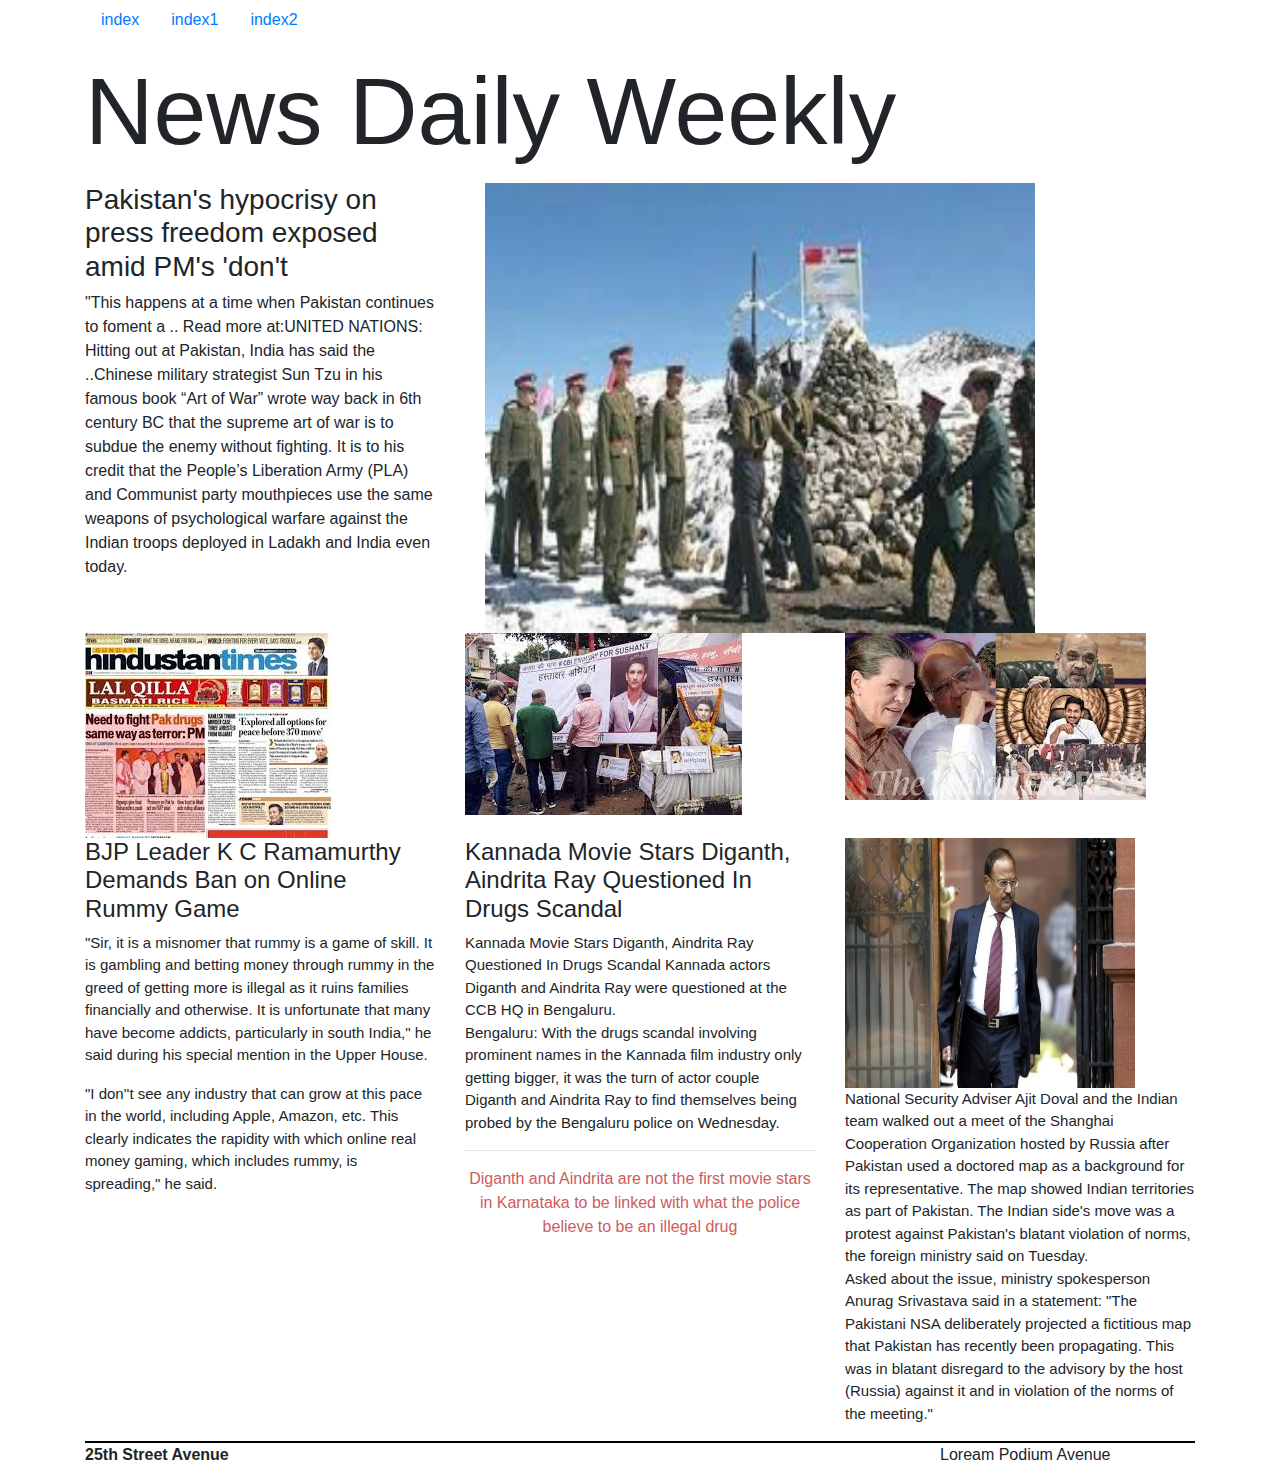
<file: Assignments/16-09-20/index.html>
<html>
    <head>
        <link rel="stylesheet" href="https://stackpath.bootstrapcdn.com/bootstrap/4.5.2/css/bootstrap.min.css" integrity="sha384-JcKb8q3iqJ61gNV9KGb8thSsNjpSL0n8PARn9HuZOnIxN0hoP+VmmDGMN5t9UJ0Z" crossorigin="anonymous">
    </head>
    <body>
        <div class="container">
            <ul class="nav">
                <li class="nav-item">
                  <a class="nav-link active" href="index.html">index</a>
                </li>
                <li class="nav-item">
                  <a class="nav-link" href="index1.html">index1</a>
                </li>
                <li class="nav-item">
                  <a class="nav-link" href="index2.html">index2</a>
                </li>
                
              </ul>
            <div class="row">
                <div class="col-12" style="font-size: 95px;">News Daily Weekly</div>
            </div>
            <div class="row">
                <div class="col-12 col-sm-12 col-lg-4 col-xl-4">
                    <h3>Pakistan's hypocrisy on press freedom exposed amid PM's 'don't</h3>
                    <p>"This happens at a time when Pakistan continues to foment a  ..
                        Read more at:UNITED NATIONS: Hitting out at Pakistan, India has said the  ..Chinese military strategist Sun Tzu in his famous book “Art of War” wrote way back in 6th century BC that the supreme art of war is to subdue the enemy without fighting. It is to his credit that the People’s Liberation Army (PLA) and Communist party mouthpieces use the same weapons of psychological warfare against the Indian troops deployed in Ladakh and India even today.
                    </p>
                </div>
                <div class="col-12 col-sm-12 col-lg-8 col-xl-8 ">
                    <img src="download.jfif" alt="Indo_China" style="width: 550px;height: 450px; margin-left: 20px;">
                </div>
            </div>
            <div class="row">
                <div class="col-lg-4 col-md-5 col-sm-6">
                    <img src="news1.jfif" alt="news1">
                </div>
                <div class="col-lg-4 col-md-5 col-sm-6">
                    <img src="news2.jfif" alt="news2">
                </div>
                <div class="col-12  col-md-4 col-sm-6 col-lg-4">
                    <img src="news3.jfif" alt="news3">
                </div>
            </div>
            <div class="row">
                <div class="col-4">
                    <h4>BJP Leader K C Ramamurthy Demands Ban on Online Rummy Game
                    </h4>
                    <p style="font-size: 15px;">"Sir, it is a misnomer that rummy is a game of skill. It is gambling and betting money through rummy in the greed of getting more is illegal as it ruins families financially and otherwise.  It is unfortunate that many have become addicts, particularly in south India," he said during his special mention in the Upper House.</p>
                    <p style="font-size: 15px;">"I don''t see any industry that can grow at this pace in the world, including Apple, Amazon, etc. This clearly indicates the rapidity with which online real money gaming, which includes rummy, is spreading," he said.</p>
                </div>
                <div class="col-4">
                    <h4>Kannada Movie Stars Diganth, Aindrita Ray Questioned In Drugs Scandal
                    </h4>
                    <p style="font-size: 15px;">Kannada Movie Stars Diganth, Aindrita Ray Questioned In Drugs Scandal
                        Kannada actors Diganth and Aindrita Ray were questioned at the CCB HQ in Bengaluru.<br>
                        Bengaluru: With the drugs scandal involving prominent names in the Kannada film industry only getting bigger, it was the turn of actor couple Diganth and Aindrita Ray to find themselves being probed by the Bengaluru police on Wednesday.</p>
                    <hr style="color: black;">
                    <p style="color: indianred; text-align: center;">Diganth and Aindrita are not the first movie stars in Karnataka to be linked with what the police believe to be an illegal drug </p>
                </div>
                <div class="col-4">
                    <img src="Ajith.jpg" alt="Ajith DOel" style="height: 250px; width: 290px;">
                    <p style="font-size: 15px;">National Security Adviser Ajit Doval and the Indian team walked out a meet of the Shanghai Cooperation Organization hosted by Russia after Pakistan used a doctored map as a background for its representative. The map showed Indian territories as part of Pakistan. The Indian side's move was a protest against Pakistan's blatant violation of norms, the foreign ministry said on Tuesday.<br>
                        Asked about the issue, ministry spokesperson Anurag Srivastava said in a statement: "The Pakistani NSA deliberately projected a fictitious map that Pakistan has recently been propagating. This was in blatant disregard to the advisory by the host (Russia) against it and in violation of the norms of the meeting."
                    </p>
                </div>
            </div>
            <div style="border: 1px solid black;"></div>
            <div class="row">
                <div class="col-4"><strong>25th Street Avenue</strong></div>
                <div class="col-5"></div>
                <div class="col-3">Loream Podium Avenue</div>

            </div>
        </div>


 <script src="https://code.jquery.com/jquery-3.5.1.slim.min.js" integrity="sha384-DfXdz2htPH0lsSSs5nCTpuj/zy4C+OGpamoFVy38MVBnE+IbbVYUew+OrCXaRkfj" crossorigin="anonymous"></script>
<script src="https://cdn.jsdelivr.net/npm/popper.js@1.16.1/dist/umd/popper.min.js" integrity="sha384-9/reFTGAW83EW2RDu2S0VKaIzap3H66lZH81PoYlFhbGU+6BZp6G7niu735Sk7lN" crossorigin="anonymous"></script>
<script src="https://stackpath.bootstrapcdn.com/bootstrap/4.5.2/js/bootstrap.min.js" integrity="sha384-B4gt1jrGC7Jh4AgTPSdUtOBvfO8shuf57BaghqFfPlYxofvL8/KUEfYiJOMMV+rV" crossorigin="anonymous"></script>
    </body>
</html>
</file>
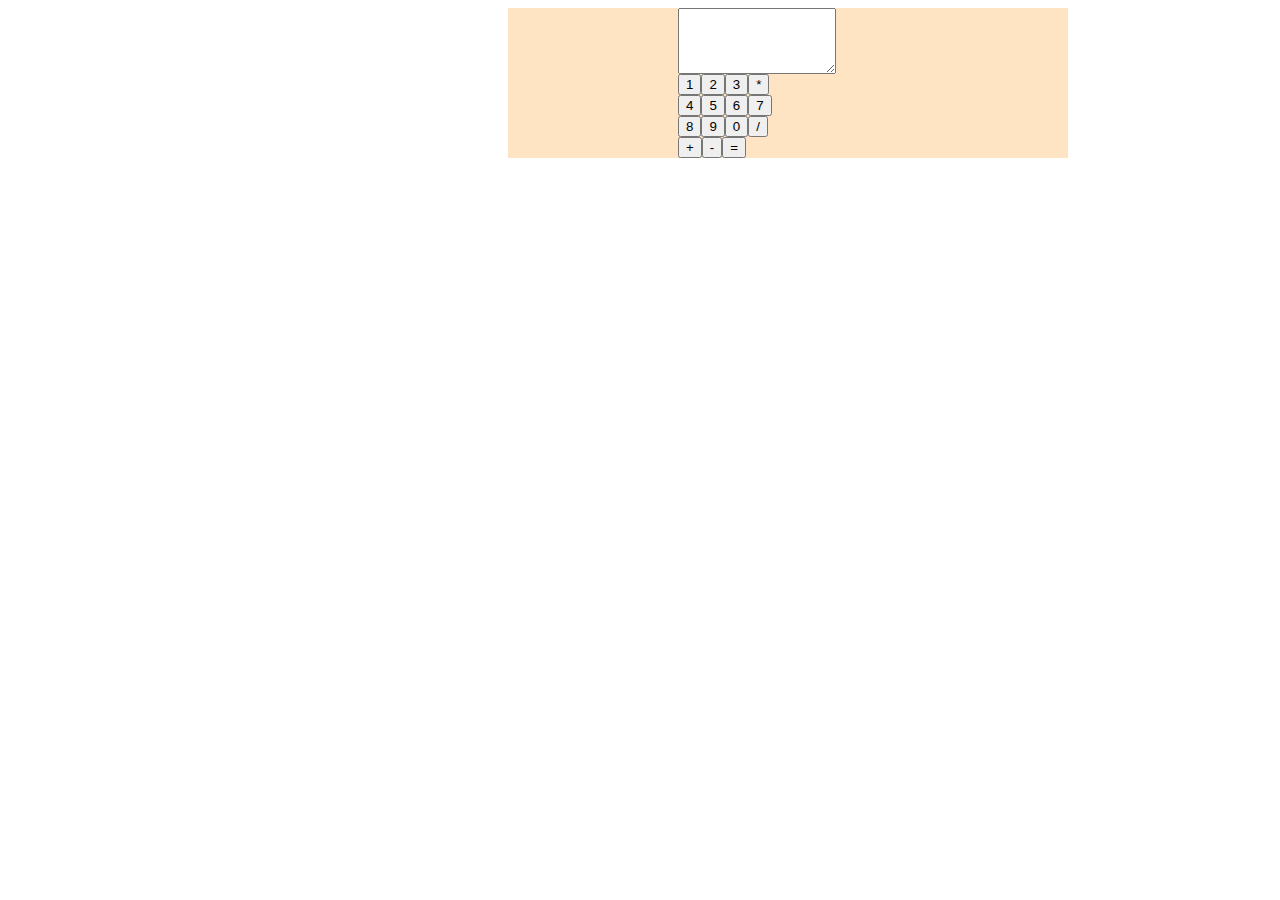
<file: Assignments/18-09-20/index.html>
<html>
    <head>
        <title>Calculater</title>
    </head>
    <style>
        .container{
            width: 560px;
            background-color: bisque;
            margin-left: 500px;
        }
        .parent {
            margin-left: 170px;
        }
        .parent1 {
            margin-left: 170px;
        }
        .parent2 {
            margin-left: 170px;
        }
        .parent3 {
            margin-left: 170px;
        }
    </style>
    <body>
        
        
        <script src="script.js"></script>



    </body>
</file>
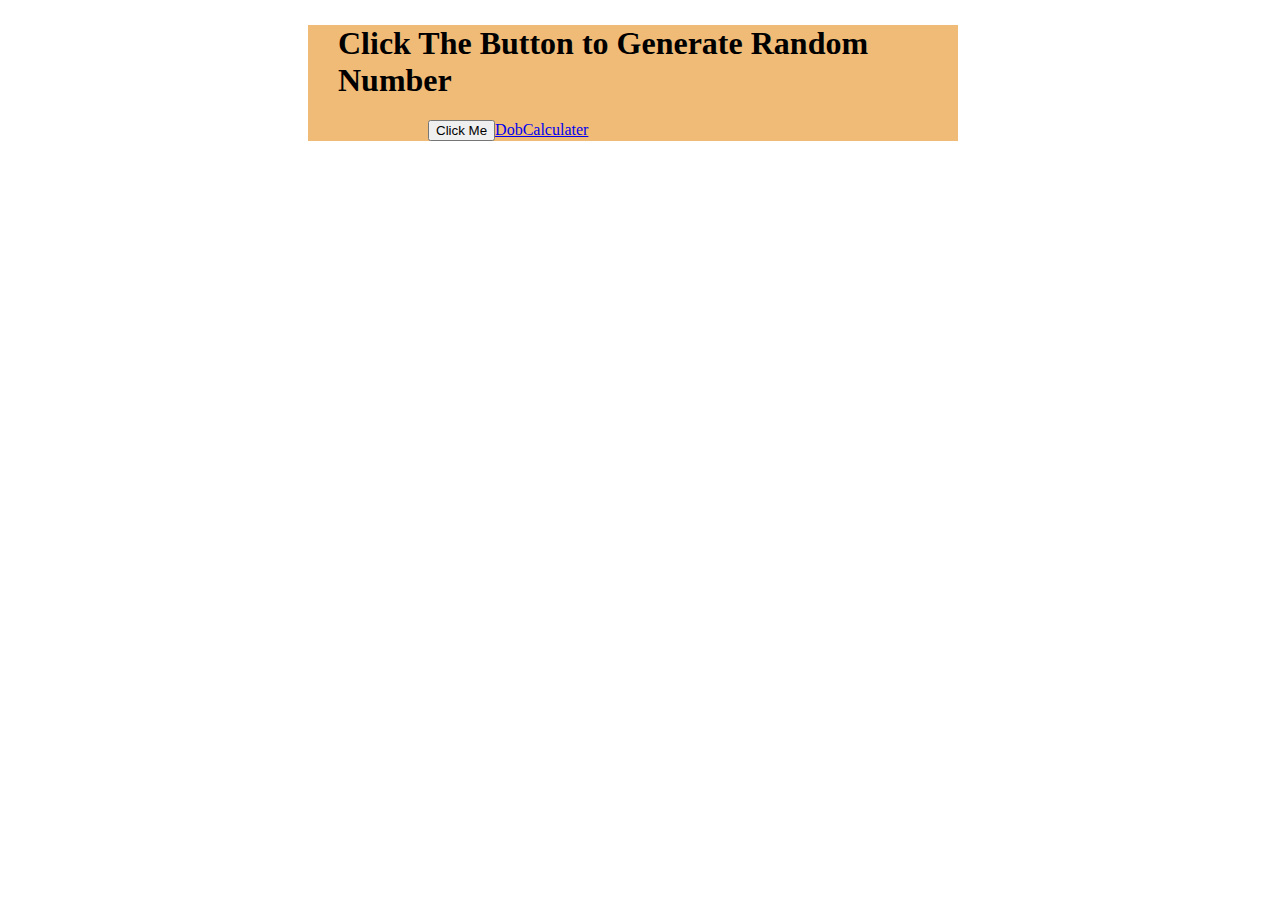
<file: Assignments/21-09-20/index.html>
<!DOCTYPE html>
<html>
    <head>
        <title>Random-Number</title>
        <style>
            #container {
                background-color:rgb(240, 187, 119);
                margin-top: 25px;
                margin-left: 300px;
                width: 650px;

            }
            #heading {
                margin-left: 30px;

            }
            #click {
                margin-left: 120px;
            }
        </style>
       
    </head>
    <body>
        <script src="dom.js"></script>
    </body>
</html>
</file>
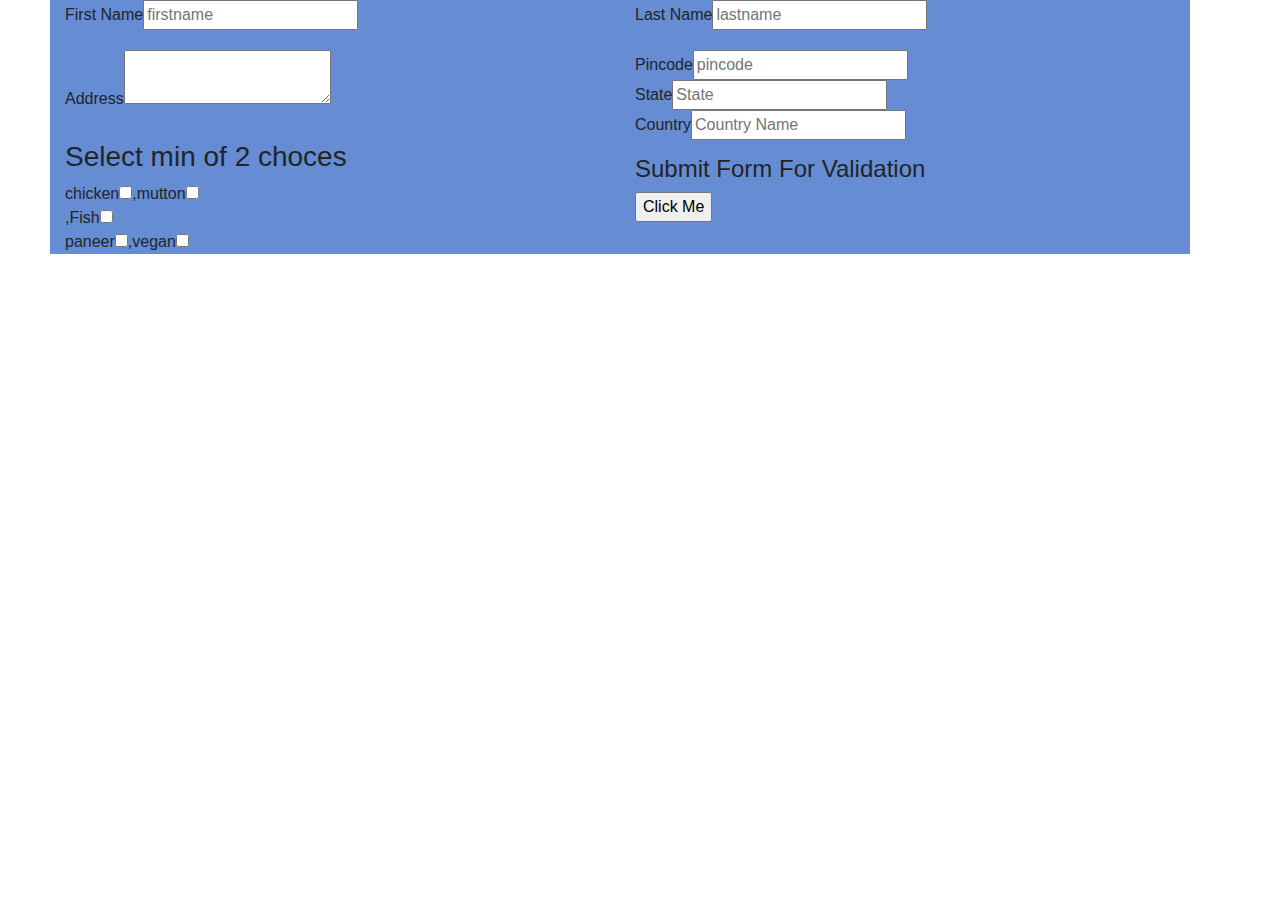
<file: Assignments/22-09-20/index.html>
<html>
    <head>
        <title>Customer Data</title>
        <link rel="stylesheet" href="https://stackpath.bootstrapcdn.com/bootstrap/4.5.2/css/bootstrap.min.css" integrity="sha384-JcKb8q3iqJ61gNV9KGb8thSsNjpSL0n8PARn9HuZOnIxN0hoP+VmmDGMN5t9UJ0Z" crossorigin="anonymous">
        <style>
            .container {
                background-color: rgb(102, 140, 211);
                margin-left: 50px;
            }
            #names {
                margin-bottom: 20px;
            }
            #r3col2 {
                margin-top: 15px;
            }
            #tab {
                margin-left: 185px;
            }
        </style>
    </head>
    <body>
     

        
        
        <script src="script.js"></script>
        
        <script src="https://code.jquery.com/jquery-3.5.1.slim.min.js" integrity="sha384-DfXdz2htPH0lsSSs5nCTpuj/zy4C+OGpamoFVy38MVBnE+IbbVYUew+OrCXaRkfj" crossorigin="anonymous"></script>
        <script src="https://cdn.jsdelivr.net/npm/popper.js@1.16.1/dist/umd/popper.min.js" integrity="sha384-9/reFTGAW83EW2RDu2S0VKaIzap3H66lZH81PoYlFhbGU+6BZp6G7niu735Sk7lN" crossorigin="anonymous"></script>
        <script src="https://stackpath.bootstrapcdn.com/bootstrap/4.5.2/js/bootstrap.min.js" integrity="sha384-B4gt1jrGC7Jh4AgTPSdUtOBvfO8shuf57BaghqFfPlYxofvL8/KUEfYiJOMMV+rV" crossorigin="anonymous"></script>
        
    </body>
</html>
</file>
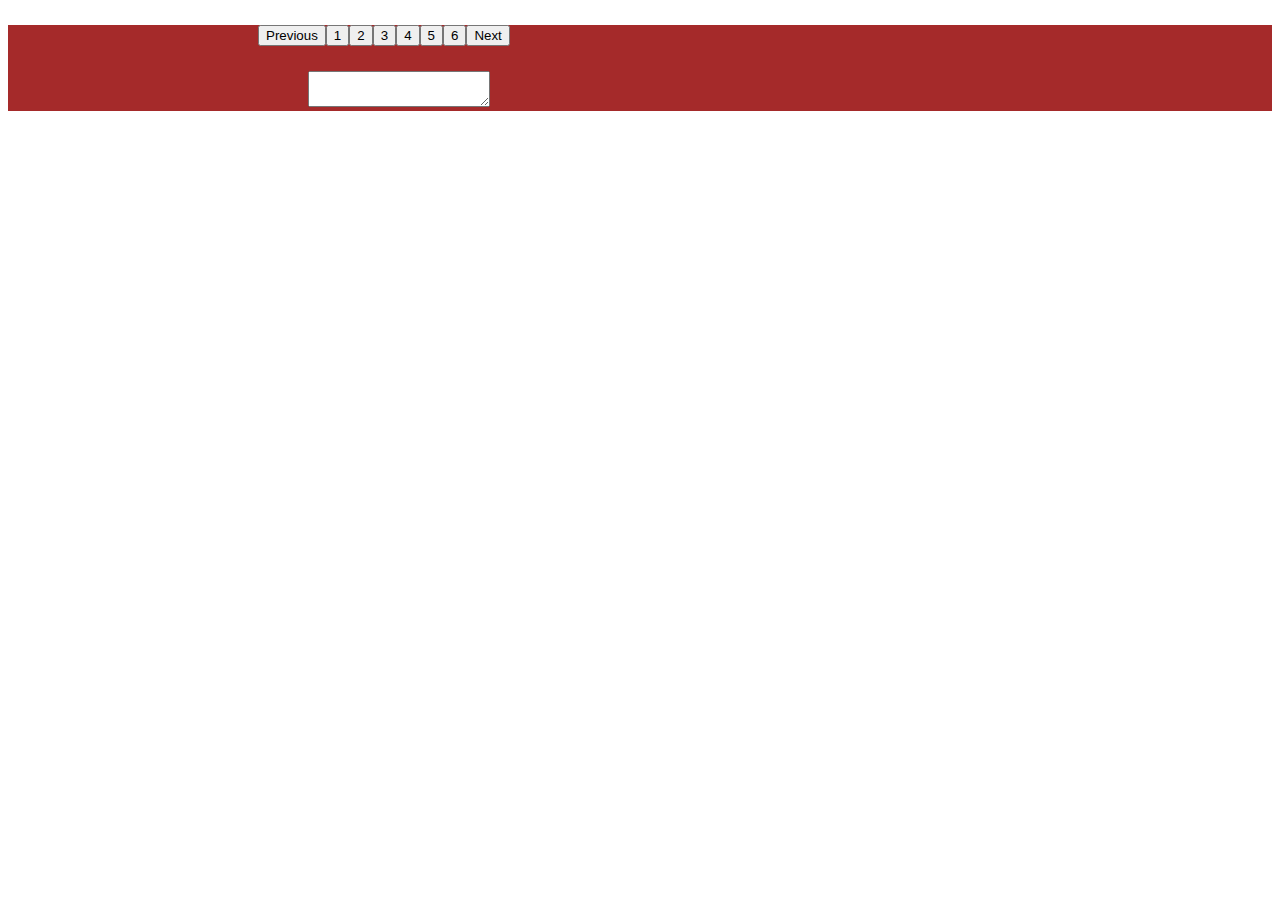
<file: Assignments/23-09-20/index.html>
<!DOCTYPE html>
<html>
    <head>
        <title>Pagination</title> 
        <style>
            .container {
                background-color: brown;
            }
            .pagination {
                margin-top: 25px;
                margin-left: 250px;
                margin-bottom: 25px;
            }
            .tarea {
                margin-left:150px ;
            }
        </style>   
    </head>
    <body>

        <script src="script.js"></script>
    </body>
</html>
</file>
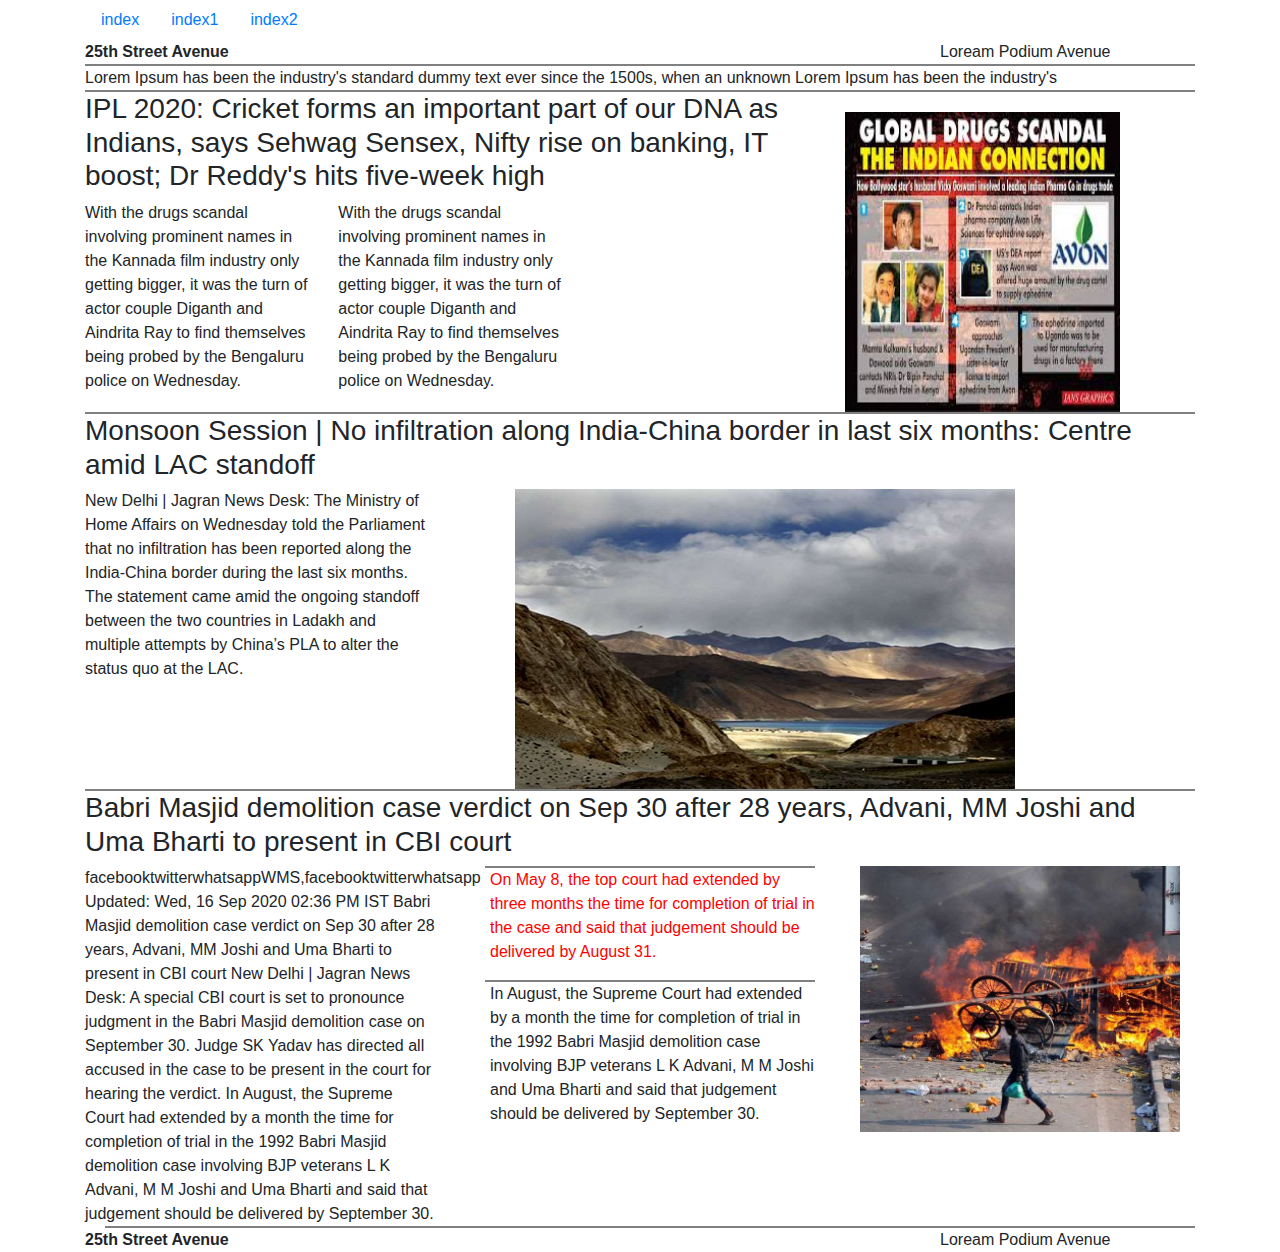
<file: Assignments/16-09-20/index1.html>
<html>
    <head>
        <link rel="stylesheet" href="https://stackpath.bootstrapcdn.com/bootstrap/4.5.2/css/bootstrap.min.css" integrity="sha384-JcKb8q3iqJ61gNV9KGb8thSsNjpSL0n8PARn9HuZOnIxN0hoP+VmmDGMN5t9UJ0Z" crossorigin="anonymous">

    </head>
    <body>
        <div class="container">
            <ul class="nav">
                <li class="nav-item">
                  <a class="nav-link active" href="index.html">index</a>
                </li>
                <li class="nav-item">
                  <a class="nav-link" href="index1.html">index1</a>
                </li>
                <li class="nav-item">
                  <a class="nav-link" href="index2.html">index2</a>
                </li>
                
              </ul>
            <div class="row">
                <div class="col-4"><strong>25th Street Avenue</strong></div>
                <div class="col-5"></div>
                <div class="col-3">Loream Podium Avenue</div>
            
            </div>
            <div style="border: 1px solid gray;"></div>
            <div class="row">
                <div class="col-12">Lorem Ipsum has been the industry's standard dummy text ever since the 1500s, when an unknown Lorem Ipsum has been the industry's </div>
            </div>
            <div style="border: 1px solid gray;"></div>
            <div class="row">
                <div class="col-12 col-lg-8 col-sm-12">
                    <h3>IPL 2020: Cricket forms an important part of our DNA as Indians, says Sehwag Sensex, Nifty rise on banking, IT boost; Dr Reddy's hits five-week high</h3>
                   <div class="row">
                       <div class="col-4">With the drugs scandal involving prominent names in the Kannada film industry only getting bigger, it was the turn of actor couple Diganth and Aindrita Ray to find themselves being probed by the Bengaluru police on Wednesday.</div>
                       <div class="col-4">With the drugs scandal involving prominent names in the Kannada film industry only getting bigger, it was the turn of actor couple Diganth and Aindrita Ray to find themselves being probed by the Bengaluru police on Wednesday.</div>
                   </div> 
                </div>   
                    
                <div class="col-lg-4 col-sm-12 col-12">
                    <img src="drugs.jfif" alt="Grugs" style="width: 275px;height: 300px; margin-top: 20px;">
                 </div>
            </div>
            <div style="border: 1px solid gray;"></div>
            <div class="row">
                <div class="col-12">
                    <h3>Monsoon Session | No infiltration along India-China border in last six months: Centre amid LAC standoff</h3>
                    <div class="row">
                        <div class="col-4">
                            New Delhi | Jagran News Desk: The Ministry of Home Affairs on Wednesday told the Parliament that no infiltration has been reported along the India-China border during the last six months. The statement came amid the ongoing standoff between the two countries in Ladakh and multiple attempts by China’s PLA to alter the status quo at the LAC.
                        </div>
                        <div class="col-8">
                            <img src="ladak.jpg" style="width: 500px; margin-left: 50px; height: 300px;">
                        </div>
                    </div>
                </div>
            </div>
            <div style="border: 1px solid gray;"></div>
            <div class="row">
                <div class="col-12">
                    <h3>Babri Masjid demolition case verdict on Sep 30 after 28 years, Advani, MM Joshi and Uma Bharti to present in CBI court</h3>
                    <div class="row">
                        <div class="col-4">
                            facebooktwitterwhatsappWMS,facebooktwitterwhatsapp
                            Updated: Wed, 16 Sep 2020 02:36 PM IST
                            Babri Masjid demolition case verdict on Sep 30 after 28 years, Advani, MM Joshi and Uma Bharti to present in CBI court
                            New Delhi | Jagran News Desk: A special CBI court is set to pronounce judgment in the Babri Masjid demolition case on September 30. Judge SK Yadav has directed all accused in the case to be present in the court for hearing the verdict.    
                            In August, the Supreme Court had extended by a month the time for completion of trial in the 1992 Babri Masjid demolition case involving BJP veterans L K Advani, M M Joshi and Uma Bharti and said that judgement should be delivered by September 30.

                        </div>
                        <div class="col-4">
                            <div style="border: 1px solid gray; margin-left: 20px;"></div>
                            <p style="color: red;margin-left: 25px;">On May 8, the top court had extended by three months the time for completion of trial in the case and said that judgement should be delivered by August 31. </p>
                            <div style="border: 1px solid gray; margin-left: 20px;"></div>
                            <p style="margin-left: 25px;">In August, the Supreme Court had extended by a month the time for completion of trial in the 1992 Babri Masjid demolition case involving BJP veterans L K Advani, M M Joshi and Uma Bharti and said that judgement should be delivered by September 30.</p>
                        </div>
                        <div class="col-4">
                            <img src="Delhi.jpg" style="margin-left: 15px;width: 320px;">
                        </div>
                    </div>
                </div>
            </div>
            <div style="border: 1px solid gray; margin-left: 20px;"></div>
            <div class="row">
                <div class="col-4"><strong>25th Street Avenue</strong></div>
                <div class="col-5"></div>
                <div class="col-3">Loream Podium Avenue</div>

            </div>
        </div>

        <script src="https://code.jquery.com/jquery-3.5.1.slim.min.js" integrity="sha384-DfXdz2htPH0lsSSs5nCTpuj/zy4C+OGpamoFVy38MVBnE+IbbVYUew+OrCXaRkfj" crossorigin="anonymous"></script>
        <script src="https://cdn.jsdelivr.net/npm/popper.js@1.16.1/dist/umd/popper.min.js" integrity="sha384-9/reFTGAW83EW2RDu2S0VKaIzap3H66lZH81PoYlFhbGU+6BZp6G7niu735Sk7lN" crossorigin="anonymous"></script>
        <script src="https://stackpath.bootstrapcdn.com/bootstrap/4.5.2/js/bootstrap.min.js" integrity="sha384-B4gt1jrGC7Jh4AgTPSdUtOBvfO8shuf57BaghqFfPlYxofvL8/KUEfYiJOMMV+rV" crossorigin="anonymous"></script>
    </body>
</html>
</file>
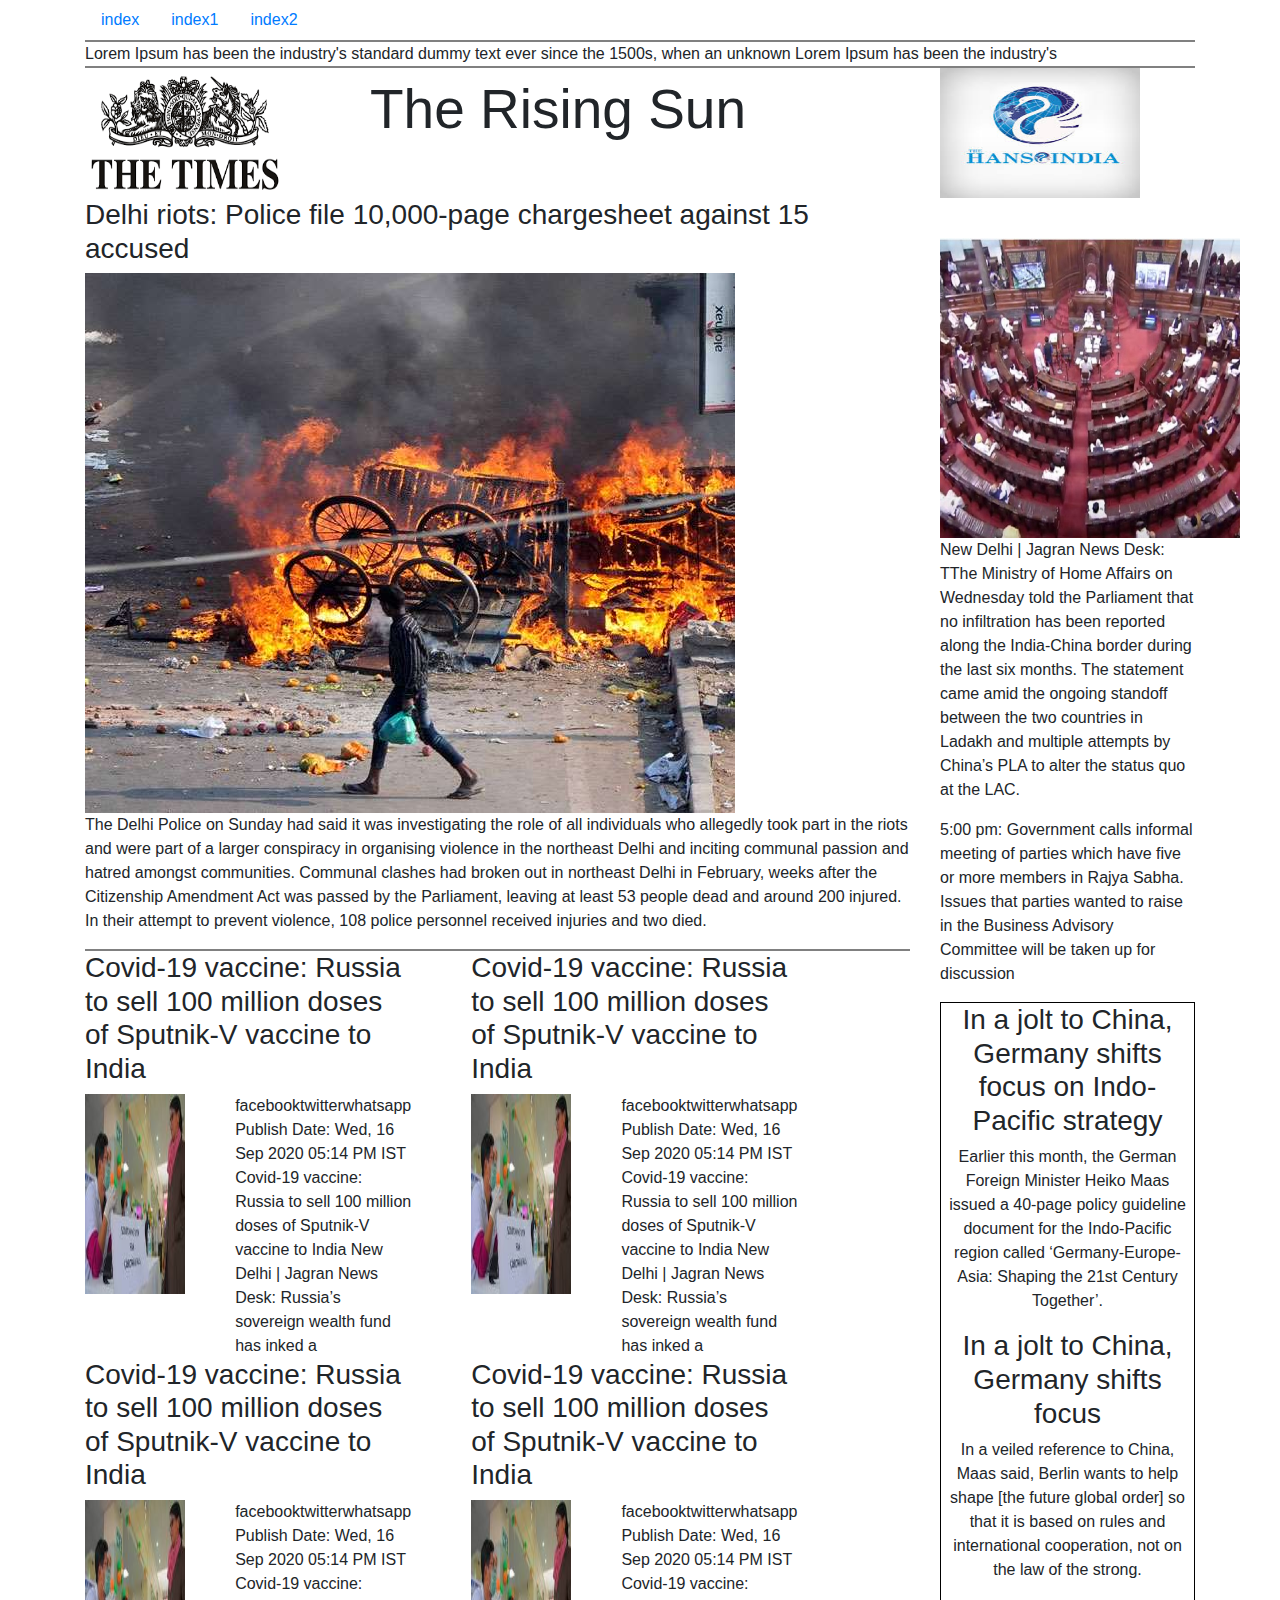
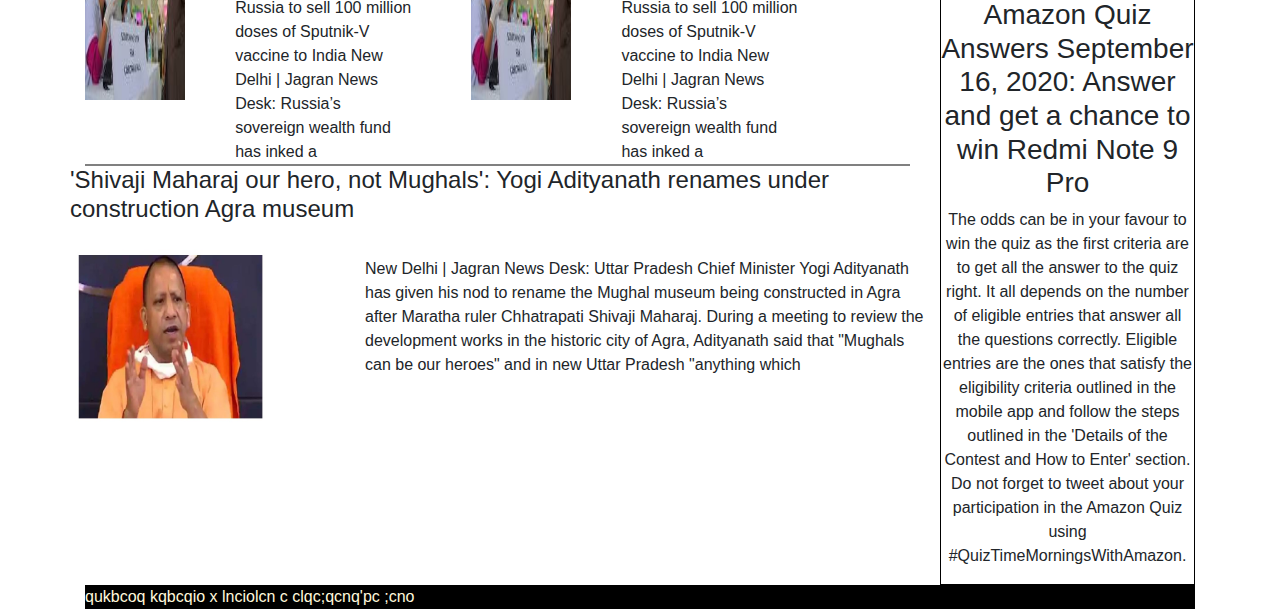
<file: Assignments/16-09-20/index2.html>
<html>
    <head>
        <link rel="stylesheet" href="https://stackpath.bootstrapcdn.com/bootstrap/4.5.2/css/bootstrap.min.css" integrity="sha384-JcKb8q3iqJ61gNV9KGb8thSsNjpSL0n8PARn9HuZOnIxN0hoP+VmmDGMN5t9UJ0Z" crossorigin="anonymous">        
    </head>
    <body>
        <div class="container">
            <ul class="nav">
                <li class="nav-item">
                  <a class="nav-link active" href="index.html">index</a>
                </li>
                <li class="nav-item">
                  <a class="nav-link" href="index1.html">index1</a>
                </li>
                <li class="nav-item">
                  <a class="nav-link" href="index2.html">index2</a>
                </li>
                
              </ul>
            <div style="border: 1px solid gray;"></div>
            <div class="row">
                <div class="col-12">Lorem Ipsum has been the industry's standard dummy text ever since the 1500s, when an unknown Lorem Ipsum has been the industry's </div>
            </div>
            <div style="border: 1px solid gray;"></div>
            <div class="row">
                <div class="col-3">
                    <img src="times.png" alt="Tmes" style="height: 130px; width: 200px;">
                </div>
                <div class="col-6">
                   <p style="font-size: 55px;font-family: 'Lucida Sans', 'Lucida Sans Regular', 'Lucida Grande', 'Lucida Sans Unicode', Geneva, Verdana, sans-serif;">The Rising Sun</p> 
                </div>
                <div class="col-3">
                    <img src="hans.jfif" alt="Hans" style="height: 130px; width: 200px;">
                </div>
            </div>
            <div class="row">
                <div class="col-9">
                    <h3>Delhi riots: Police file 10,000-page chargesheet against 15 accused</h3>
                    <img src="Delhi.jpg" alt="delhi riots">
                    <p>The Delhi Police on Sunday had said it was investigating the role of all individuals who allegedly took part in the riots and were part of a larger conspiracy in organising violence in the northeast Delhi and inciting communal passion and hatred amongst communities.
                    Communal clashes had broken out in northeast Delhi in February, weeks after the Citizenship Amendment Act was passed by the Parliament, leaving at least 53 people dead and around 200 injured. In their attempt to prevent violence, 108 police personnel received injuries and two died.</p>
                    <div style="border: 1px solid gray;"></div>
                    <div class="row">
                        <div class="col-lg-5 col-sm-12">
                            <h3>Covid-19 vaccine: Russia to sell 100 million doses of Sputnik-V vaccine to India</h3>
                            
                                <div class="row">  
                                    <div class="col">
                                        <img src="covid.jfif" style="width: 100px; height: 200px;">
                                    </div>
                                    <div class="col">
                                        facebooktwitterwhatsapp
                                        Publish Date: Wed, 16 Sep 2020 05:14 PM IST
                                        Covid-19 vaccine: Russia to sell 100 million doses of Sputnik-V vaccine to India
                                        New Delhi | Jagran News Desk: Russia’s sovereign wealth fund has inked a
                                    </div>
                                </div>
                                
                        </div>
                        <div class="col-lg-5 col-sm-12" style="margin-left: 30px;">
                            <h3>Covid-19 vaccine: Russia to sell 100 million doses of Sputnik-V vaccine to India</h3>
                            
                            <div class="row">  
                                <div class="col">
                                    <img src="covid.jfif" style="width: 100px; height: 200px;">
                                </div>
                                <div class="col">
                                    facebooktwitterwhatsapp
                                    Publish Date: Wed, 16 Sep 2020 05:14 PM IST
                                    Covid-19 vaccine: Russia to sell 100 million doses of Sputnik-V vaccine to India
                                    New Delhi | Jagran News Desk: Russia’s sovereign wealth fund has inked a
                                </div>
                            </div>
                        </div>
                    </div>
                    <div class="row">
                        <div class="col-lg-5 col-sm-12">
                            <h3>Covid-19 vaccine: Russia to sell 100 million doses of Sputnik-V vaccine to India</h3>
                            
                                <div class="row">  
                                    <div class="col">
                                        <img src="covid.jfif" style="width: 100px; height: 200px;">
                                    </div>
                                    <div class="col">
                                        facebooktwitterwhatsapp
                                        Publish Date: Wed, 16 Sep 2020 05:14 PM IST
                                        Covid-19 vaccine: Russia to sell 100 million doses of Sputnik-V vaccine to India
                                        New Delhi | Jagran News Desk: Russia’s sovereign wealth fund has inked a
                                    </div>
                                </div>
                                
                        </div>
                        <div class="col-lg-5 col-sm-12" style="margin-left: 30px;">
                            <h3>Covid-19 vaccine: Russia to sell 100 million doses of Sputnik-V vaccine to India</h3>
                            
                            <div class="row">  
                                <div class="col">
                                    <img src="covid.jfif" style="width: 100px; height: 200px;">
                                </div>
                                <div class="col">
                                    facebooktwitterwhatsapp
                                    Publish Date: Wed, 16 Sep 2020 05:14 PM IST
                                    Covid-19 vaccine: Russia to sell 100 million doses of Sputnik-V vaccine to India
                                    New Delhi | Jagran News Desk: Russia’s sovereign wealth fund has inked a
                                </div>
                            </div>
                        </div>
                    </div>   
                    <div style="border: 1px solid gray;"></div>
                    <div class="row">
                        
                        <h4>'Shivaji Maharaj our hero, not Mughals': Yogi Adityanath renames under construction Agra museum</h4>
                        <div class="row">
                            <div class="col-4">
                                <img src="aditya.jpg" style="width: 200px; height: 200px;">
                            </div>
                            <div class="col-8" style="margin-top: 25px;">
                                New Delhi | Jagran News Desk: Uttar Pradesh Chief Minister Yogi Adityanath has given his nod to rename the Mughal museum being constructed in Agra after Maratha ruler Chhatrapati Shivaji Maharaj. During a meeting to review the development works in the historic city of Agra, Adityanath said that "Mughals can be our heroes" and in new Uttar Pradesh "anything which
                            </div>
                        </div>
                    </div> 
                </div>
                <div class="col-3">
                    <img src="parliment.jpg" style="width: 300;height: 300px; margin-top: 40px;">
                    <p>New Delhi | Jagran News Desk: TThe Ministry of Home Affairs on Wednesday told the Parliament that no infiltration has been reported along the India-China border during the last six months. The statement came amid the ongoing standoff between the two countries in Ladakh and multiple attempts by China’s PLA to alter the status quo at the LAC.</p>
                    <p>5:00 pm: Government calls informal meeting of parties which have five or more members in Rajya Sabha. Issues that parties wanted to raise in the Business Advisory Committee will be taken up for discussion</p>
                    <div style="border: 1px solid black;">
                        <h3 style="text-align: center;">In a jolt to China, Germany shifts focus on Indo-Pacific strategy</h3>
                        <p style="text-align: center;">Earlier this month, the German Foreign Minister Heiko Maas issued a 40-page policy guideline document for the Indo-Pacific region called ‘Germany-Europe-Asia: Shaping the 21st Century Together’.</p>
                        <h3 style="text-align: center;">In a jolt to China, Germany shifts focus</h3>
                        <p style="text-align: center;">In a veiled reference to China, Maas said, Berlin wants to help shape [the future global order] so that it is based on rules and international cooperation, not on the law of the strong.</p>
                        <h3 style="text-align: center;">Amazon Quiz Answers September 16, 2020: Answer and get a chance to win Redmi Note 9 Pro</h3>
                        <p style="text-align: center;">The odds can be in your favour to win the quiz as the first criteria are to get all the answer to the quiz right. It all depends on the number of eligible entries that answer all the questions correctly.

                            Eligible entries are the ones that satisfy the eligibility criteria outlined in the mobile app and follow the steps outlined in the 'Details of the Contest and How to Enter' section. Do not forget to tweet about your participation in the Amazon Quiz using #QuizTimeMorningsWithAmazon.</p>
                    </div>
                </div>
            </div>
            <div style="background-color: black;color: cornsilk;">
                qukbcoq kqbcqio x   lnciolcn    c clqc;qcnq'pc  ;cno
            </div>
        </div>
        <script src="https://code.jquery.com/jquery-3.5.1.slim.min.js" integrity="sha384-DfXdz2htPH0lsSSs5nCTpuj/zy4C+OGpamoFVy38MVBnE+IbbVYUew+OrCXaRkfj" crossorigin="anonymous"></script>
        <script src="https://cdn.jsdelivr.net/npm/popper.js@1.16.1/dist/umd/popper.min.js" integrity="sha384-9/reFTGAW83EW2RDu2S0VKaIzap3H66lZH81PoYlFhbGU+6BZp6G7niu735Sk7lN" crossorigin="anonymous"></script>
        <script src="https://stackpath.bootstrapcdn.com/bootstrap/4.5.2/js/bootstrap.min.js" integrity="sha384-B4gt1jrGC7Jh4AgTPSdUtOBvfO8shuf57BaghqFfPlYxofvL8/KUEfYiJOMMV+rV" crossorigin="anonymous"></script>
    </body>
</html>
</file>
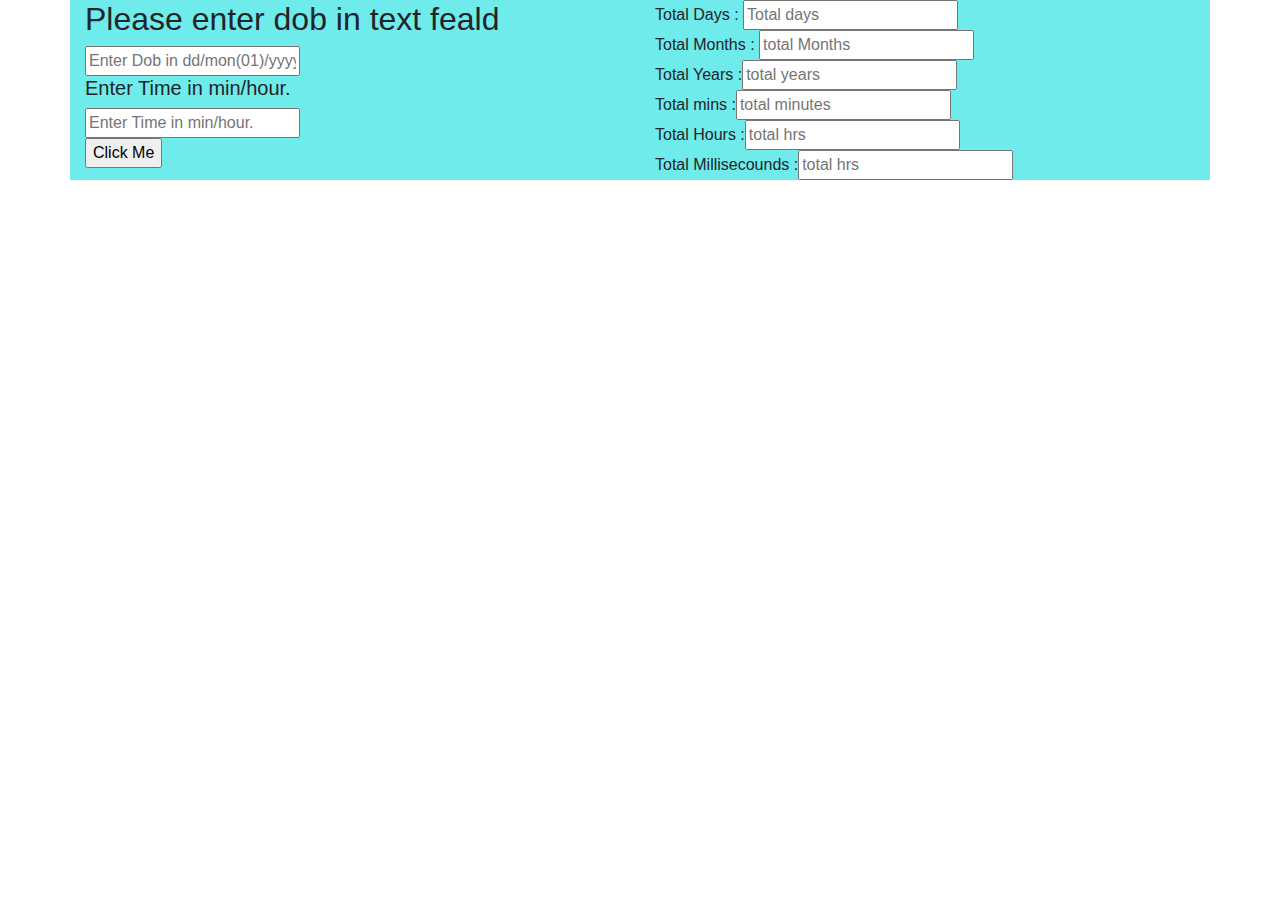
<file: Assignments/21-09-20/index1.html>
<html>
    <head>
        <title>
            DOB Calculater:
        </title>
        <style>
            .container {
                background-color: rgb(111, 235, 235);
                margin-left: 400px;;
            }
        </style>
                <link rel="stylesheet" href="https://stackpath.bootstrapcdn.com/bootstrap/4.5.2/css/bootstrap.min.css" integrity="sha384-JcKb8q3iqJ61gNV9KGb8thSsNjpSL0n8PARn9HuZOnIxN0hoP+VmmDGMN5t9UJ0Z" crossorigin="anonymous">

    </head>
    <body>
        


        <script src="script.js"></script>
        
        <script src="https://code.jquery.com/jquery-3.5.1.slim.min.js" integrity="sha384-DfXdz2htPH0lsSSs5nCTpuj/zy4C+OGpamoFVy38MVBnE+IbbVYUew+OrCXaRkfj" crossorigin="anonymous"></script>
<script src="https://cdn.jsdelivr.net/npm/popper.js@1.16.1/dist/umd/popper.min.js" integrity="sha384-9/reFTGAW83EW2RDu2S0VKaIzap3H66lZH81PoYlFhbGU+6BZp6G7niu735Sk7lN" crossorigin="anonymous"></script>
<script src="https://stackpath.bootstrapcdn.com/bootstrap/4.5.2/js/bootstrap.min.js" integrity="sha384-B4gt1jrGC7Jh4AgTPSdUtOBvfO8shuf57BaghqFfPlYxofvL8/KUEfYiJOMMV+rV" crossorigin="anonymous"></script>




    </body>
</html>
</file>
<file: 14-09-20/style.css>
.container {
    margin-top: 20px;
    width: 1000px;
    margin-left: auto;
    margin-right: auto;
    height: auto;
    //background-color: cornflowerblue;
}
.header {
    background-color: rgb(94, 91, 91);
    margin-left: 25px;
    margin-top: 20px;
    margin-right: 25px;
}
.photo {
    border: 1px;
    border-radius: 50%;
    height: 150px;
    position: relative;
    
}
.name {
    border: 2px solid black;
    background-color: rgba(255, 127, 80, 0.726);
    display: inline;
    font-size: x-large;
    position: relative;
    top: 0px;

    left :400px;
}
.details {
    margin-left: 175px;
}
.qualification {
    margin-left: 50px;
    
}
.sub {
    width: 45%;
    float: left;
}
.sub1 {
    width: 45%;
    margin-left: 35px;
    float: left;
}
.segment {
    border: 1px solid black;
    height: 600px;
    width:0px;
    position: fixed;
    top: 250px;
    left:645px;
}
</file>
<file: Assignments/15-09-20/style.css>
.part2 {
    background-color: burlywood;
    transform: skewY(-8deg);
}
.p21{
    font-size: 50px;
    
}
.p22 {
    text-align: justify;
    font-size: 22px;
    margin-left: 215px;
    width: 25%;
}
.part3 {
    background-color: hotpink;
    transform: skewY(-7deg);
}
.part4  {
    background-color: rgba(168, 231, 215, 0.582);
    transform: skewY(-6deg);
}
.last{
    background-color: rgb(134, 131, 134);
    width: 1000px;
    margin-left: 165px;
    position: relative;
}
.l1 {
    margin-left: 100px;
    width: 50%;
    font-size: 25px;
   
}
.l2 {
    position: absolute;
    top: 40px;
    left:150px;
}
</file>
